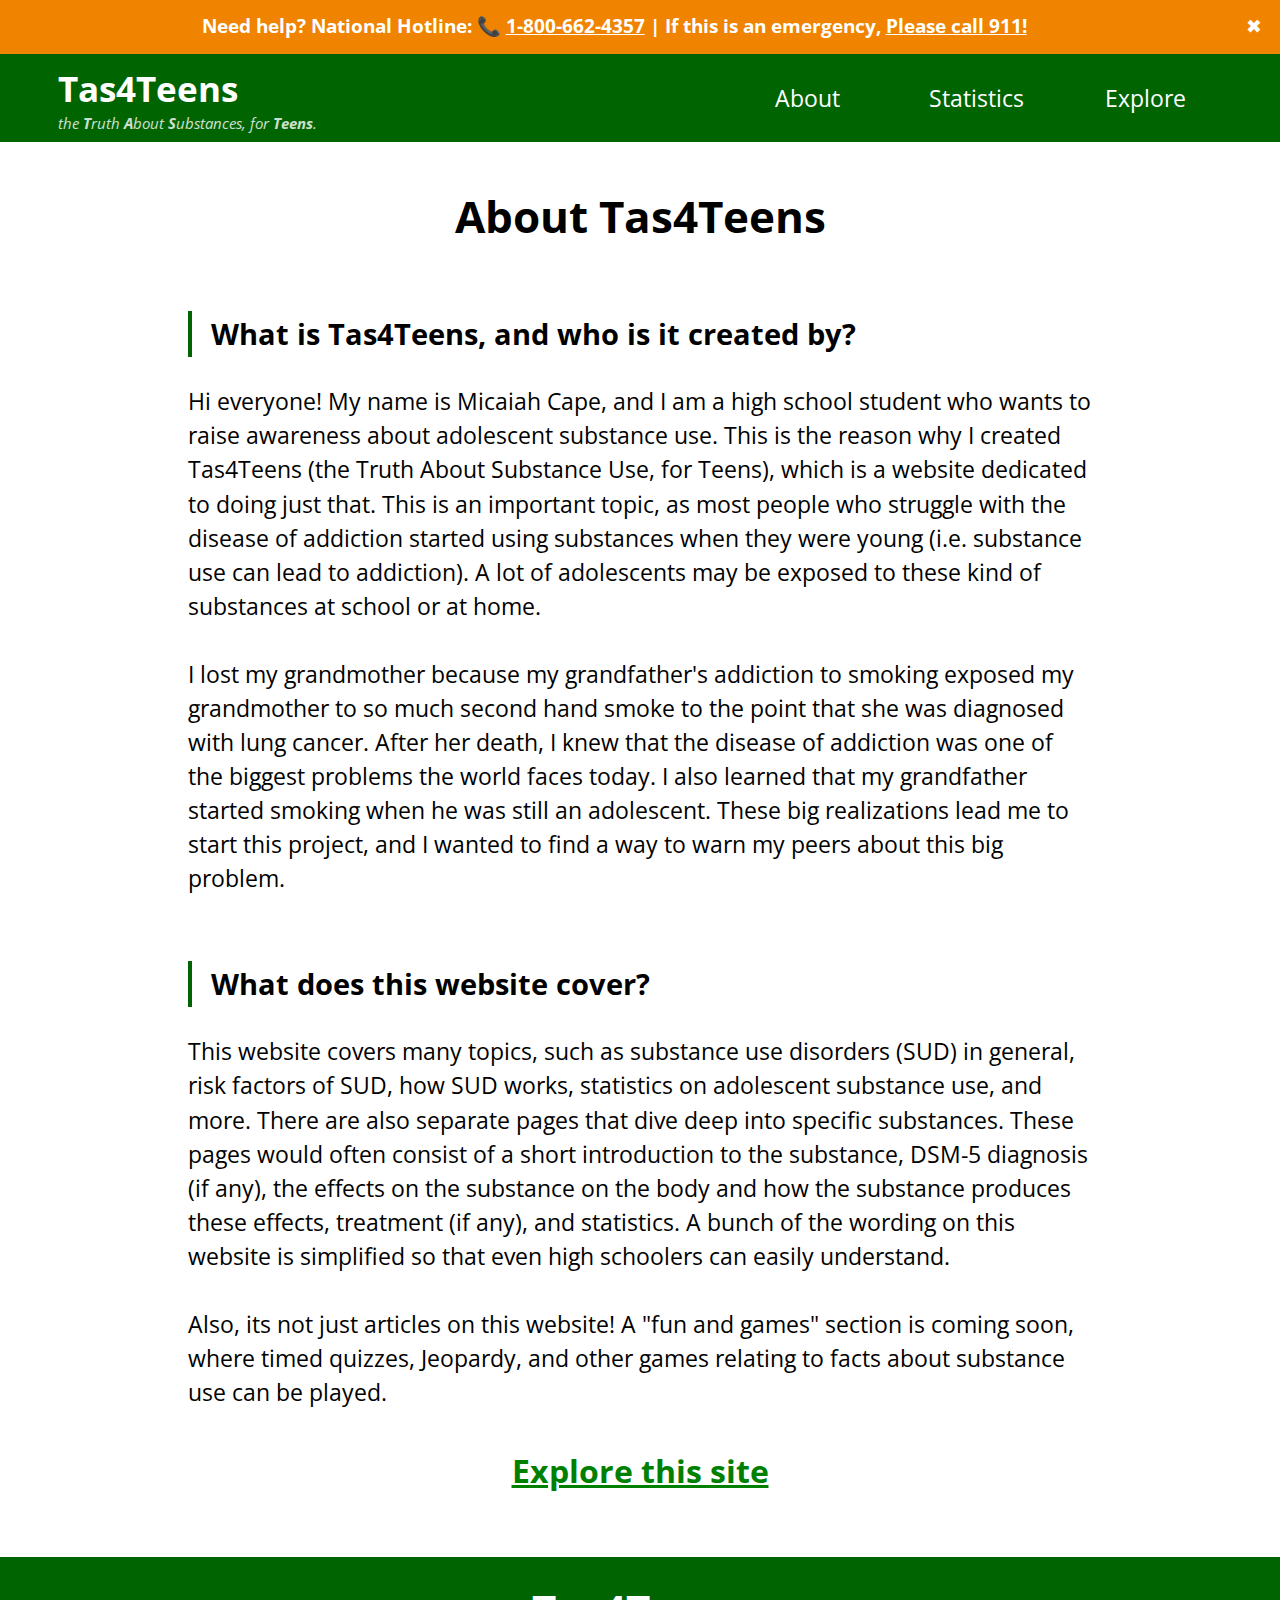
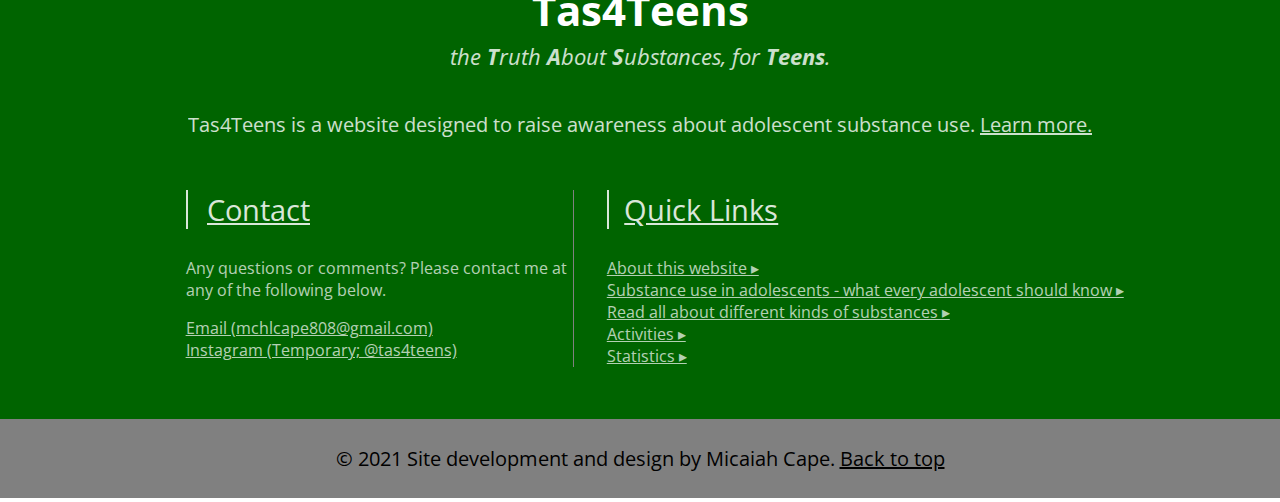
<file: about.html>
<!DOCTYPE html>
<html lang="en">
<head>
    <meta charset="UTF-8">
    <meta http-equiv="X-UA-Compatible" content="IE=edge">
    <meta name="viewport" content="width=device-width, initial-scale=1.0">
    <title>About Tas4Teens</title>
    <link rel="stylesheet" href="css/about.css">
    <link rel="preconnect" href="https://fonts.googleapis.com">
<link rel="preconnect" href="https://fonts.gstatic.com" crossorigin>
<link href="https://fonts.googleapis.com/css2?family=Nunito:wght@200&display=swap" rel="stylesheet">

<!--Newsreader/serif font--> <link rel="preconnect" href="https://fonts.googleapis.com">
<link rel="preconnect" href="https://fonts.gstatic.com" crossorigin>
<link href="https://fonts.googleapis.com/css2?family=Newsreader:wght@300&display=swap" rel="stylesheet">
<link rel="preconnect" href="https://fonts.googleapis.com">
<link rel="preconnect" href="https://fonts.gstatic.com" crossorigin>
<link href="https://fonts.googleapis.com/css2?family=Open+Sans:wght@300&display=swap" rel="stylesheet">
</head>
<body>
    <div id = 'emergencyHeader'>
        <p id = 'emergency'>
            Need help? National Hotline: 📞 <a href="tel://+18006624357" id = 'call'>1-800-662-4357</a> | 
            If this is an emergency, <a href="tel://911">Please call 911!</a>
        </p>
        <p id = 'close'>✖</p>
       
    </div>

    <div id = 'emergencyMobileHeader'>
        <p id = 'emergencyMobile'>
            Need help? National Hotline: <a href="tel://+18006624357" id = 'call'>1-800-662-4357</a><br>If this is an emergency, <a href="tel://911">Please call 911!</a>
        </p>
        <p id = 'closeMobile'>✖</p>
    </div>

    <div id = 'header'>
        <div id = 'headerLinkHolder'>
            <a href="https://tas4teens.github.io/h" id = 'headerLink'>
                <p id = 'headerLinkMain'>Tas4Teens</p>
                <p id = 'headerLinkSub'>the <b>T</b>ruth <b>A</b>bout <b>S</b>ubstances, for <b>Teens</b>.</p>
            </a>
        </div>
        <div id = 'topLinks'>
            <a href="about.html" class = 'topIndividualLinkHolder'>
                <p class = 'topIndividualLink'>About</p>
            </a>
            <a href="statistics.html" class = 'topIndividualLinkHolder'>
                <p class = 'topIndividualLink'>Statistics</p>
            </a>
            <a href="explore.html" class = 'topIndividualLinkHolder'>
                <p class = 'topIndividualLink'>Explore</p>
            </a>
        </div>
    </div>

    <div id = 'mobileHeader'>
        <p id = 'menu'>☰</p>
        <div id = 'headerLinkHolderMobile'>
            <a href="https://tas4teens.github.io/h" id = 'headerLinkMobile'>
                <p id = 'headerLinkMainMobile'>Tas4Teens</p>
                <p id = 'headerLinkSubMobile'>the <b>T</b>ruth <b>A</b>bout <b>S</b>ubstances, for <b>Teens</b>.</p>
            </a>
        </div>
    </div>

    <div id = 'mobileNavigation'>
        <a href="about.html" class = 'topIndividualLinkHolder'>
            <p class = 'topIndividualLink'>About</p>
        </a>
        <a href="statistics.html" class = 'topIndividualLinkHolder'>
            <p class = 'topIndividualLink'>Statistics</p>
        </a>
        <a href="explore.html" class = 'topIndividualLinkHolder'>
            <p class = 'topIndividualLink'>Explore</p>
        </a>
    </div>

   <!--!!!!!!!!!!!!!!!!!!!!!!!!!!!!!!!!!!!!!!!!!!!!!!!!!!!-->
   <!--!!!!!!!!!!!!!!!!!!!!!!!!!!!!!!!!!!!!!!!!!!!!!!!!!!!-->

   <p id = 'title'>About Tas4Teens </p>
    <p class = 'subtitle'>What is Tas4Teens, and who is it created by?</p>
    <p class = 'bodyText'>Hi everyone! My name is Micaiah Cape, and I am a high school student who wants to raise awareness about adolescent substance use. This is the reason why I created Tas4Teens (the Truth About Substance Use, for Teens), which is a website dedicated to doing just that. This is an important topic, as most people who struggle with the disease of addiction started using substances when they were young (i.e. substance use can lead to addiction). A lot of adolescents may be exposed to these kind of substances at school or at home.<br><br> I lost my grandmother because my grandfather's addiction to smoking exposed my grandmother to so much second hand smoke to the point that she was diagnosed with lung cancer. After her death, I knew that the disease of addiction was one of the biggest problems the world faces today. I also learned that my grandfather started smoking when he was still an adolescent. These big realizations lead me to start this project, and I wanted to find a way to warn my peers about this big problem.   </p>
    <p class = 'subtitle'>What does this website cover?</p>
    <p class = 'bodyText'>This website covers many topics, such as substance use disorders (SUD) in general, risk factors of SUD, how SUD works, statistics on adolescent substance use, and more. There are also separate pages that dive deep into specific substances. These pages would often consist of a short introduction to the substance, DSM-5 diagnosis (if any), the effects on the substance on the body and how the substance produces these effects, treatment (if any), and statistics. A bunch of the wording on this website is simplified so that even high schoolers can easily understand. <br><br>Also, its not just articles on this website! A "fun and games" section is coming soon, where timed quizzes, Jeopardy, and other games relating to facts about substance use can be played.</p>

    <a href="explore.html" id = 'bottomLink'>Explore this site</a>

   <!--!!!!!!!!!!!!!!!!!!!!!!!!!!!!!!!!!!!!!!!!!!!!!!!!!!!-->
   <!--!!!!!!!!!!!!!!!!!!!!!!!!!!!!!!!!!!!!!!!!!!!!!!!!!!!-->
    <div id = 'footer'>
        <div id = 'bottomHeaderLinkHolder'>
            <a href="https://tas4teens.github.io/h" id = 'bottomHeaderLink'>
                <p id = 'bottomHeaderLinkMain'>Tas4Teens</p>
                <p id = 'bottomHeaderLinkSub'>the <b>T</b>ruth <b>A</b>bout <b>S</b>ubstances, for <b>Teens</b>.</p>
            </a>
        </div>
        <p id = 'footerMissionStatement'>Tas4Teens is a website designed to raise awareness about adolescent substance use. <a href="about.html">Learn more.</a></p>
        <div id = 'bottomNavigationLinkHolders'>
            <div id = 'contactDiv'>
                <p id = 'contact'>Contact</p>
                <p id = 'contactInfo'>Any questions or comments? Please contact me at any of the following below.</p>
                <a href="malito:mchlcape808@gmail.com" class = 'bottomQuickLinks'>Email (mchlcape808@gmail.com)</a><br>
                <a href="https://www.instagram.com/tas4teens/" class = 'bottomQuickLinks'>Instagram (Temporary; @tas4teens)</a>
            </div>
            <div id = 'quickLinksDiv'>
                <p id = 'quickLinks'>Quick Links</p>
                <a href="about.html" class = 'bottomQuickLinks'>About this website ▸</a><br>
                <a href="sud.html" class = 'bottomQuickLinks'>Substance use in adolescents - what every adolescent should know ▸</a><br>
                <a href="substances.html" class = 'bottomQuickLinks'>Read all about different kinds of substances ▸</a><br>
                <a href="activities/quiz.html" class = 'bottomQuickLinks'>Activities ▸</a><br>
                <a href="statistics.html" class = 'bottomQuickLinks'>Statistics ▸</a><br>
            </div>
        </div>
    </div>
    <div id = 'copyrightDiv'>&copy 2021 Site development and design by Micaiah Cape. <u id = 'backToTop'>Back to top</u></div>
</body>
<script src = 'js/template.js'></script>
</html>
</file>
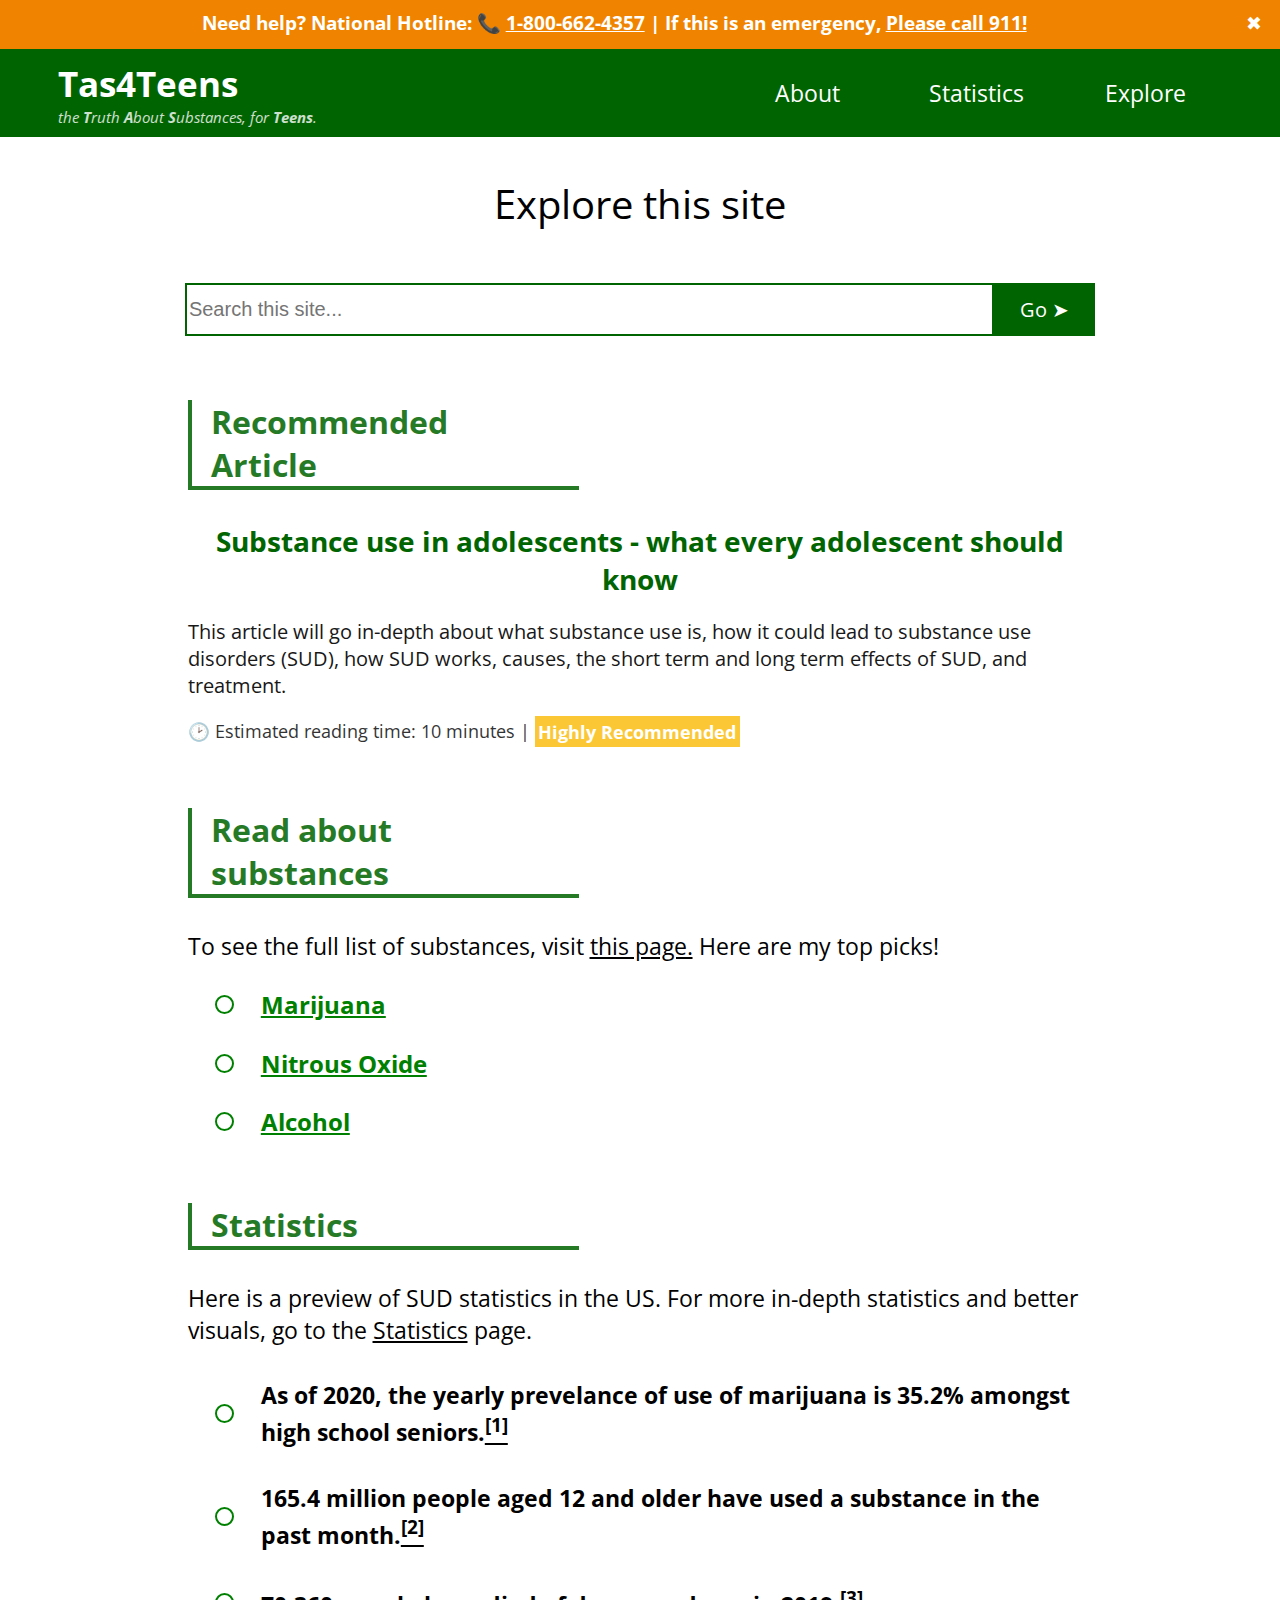
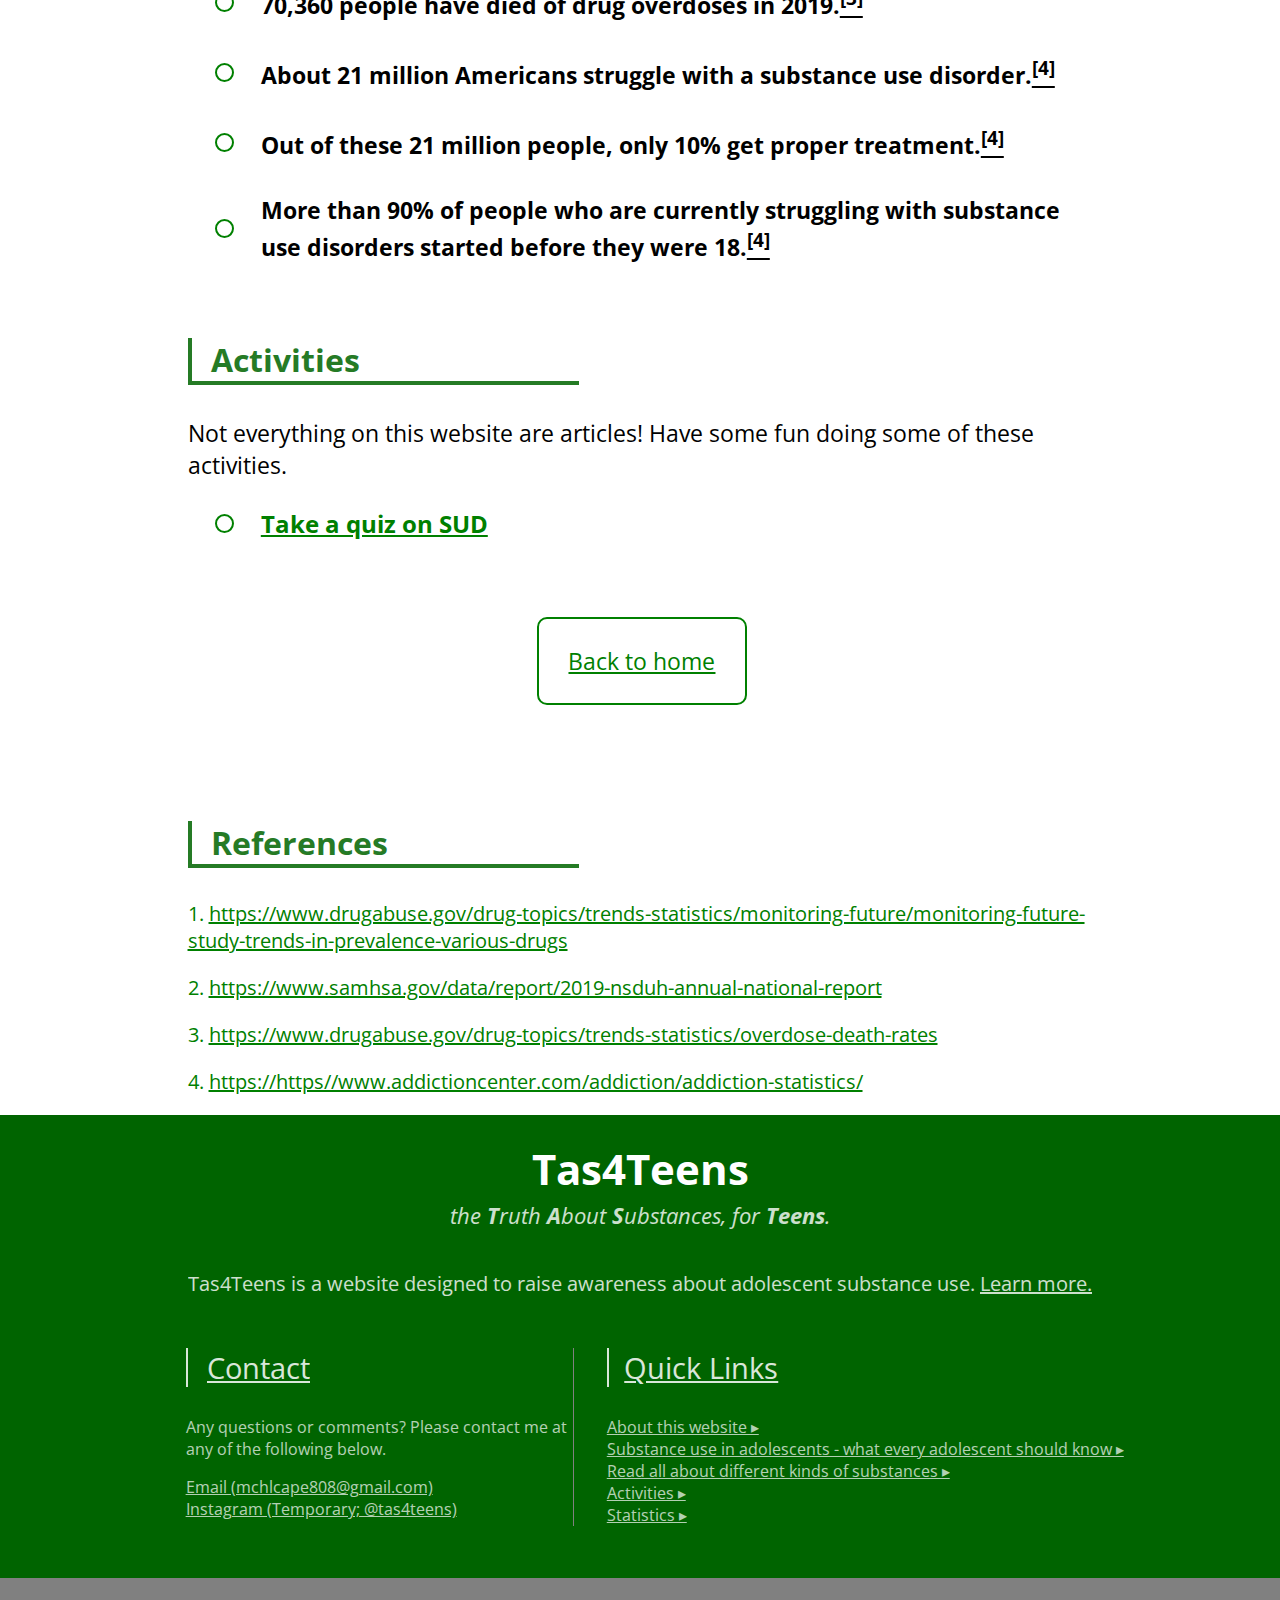
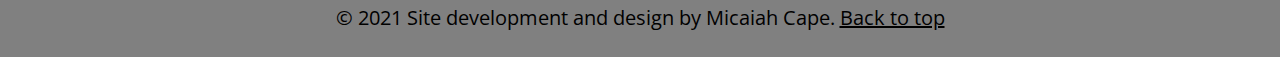
<file: explore.html>
<!DOCTYPE html>
<html lang="en">
<head>
    <meta charset="UTF-8">
    <meta http-equiv="X-UA-Compatible" content="IE=edge">
    <meta name="viewport" content="width=device-width, initial-scale=1.0">
    <title>Explore | Tas4Teens</title>
    <link rel="stylesheet" href="css/template.css">
    <link rel="stylesheet" href="css/explore.css">
    <link rel="preconnect" href="https://fonts.googleapis.com">
<link rel="preconnect" href="https://fonts.gstatic.com" crossorigin>
<link href="https://fonts.googleapis.com/css2?family=Nunito:wght@200&display=swap" rel="stylesheet">

<!--Newsreader/serif font--> <link rel="preconnect" href="https://fonts.googleapis.com">
<link rel="preconnect" href="https://fonts.gstatic.com" crossorigin>
<link href="https://fonts.googleapis.com/css2?family=Newsreader:wght@300&display=swap" rel="stylesheet">
<!--Open sans font-->
<link rel="preconnect" href="https://fonts.googleapis.com">
<link rel="preconnect" href="https://fonts.gstatic.com" crossorigin>
<link href="https://fonts.googleapis.com/css2?family=Open+Sans:wght@300&display=swap" rel="stylesheet">
</head>
<body>
    <div id = 'emergencyHeader'>
        <p id = 'emergency'>
            Need help? National Hotline: 📞 <a href="tel://+18006624357" id = 'call'>1-800-662-4357</a> | 
            If this is an emergency, <a href="tel://911">Please call 911!</a>
        </p>
        <p id = 'close'>✖</p>
       
    </div>

    <div id = 'emergencyMobileHeader'>
        <p id = 'emergencyMobile'>
            Need help? National Hotline: <a href="tel://+18006624357" id = 'call'>1-800-662-4357</a><br>If this is an emergency, <a href="tel://911">Please call 911!</a>
        </p>
        <p id = 'closeMobile'>✖</p>
    </div>

    <div id = 'header'>
        <div id = 'headerLinkHolder'>
            <a href="https://tas4teens.github.io/h" id = 'headerLink'>
                <p id = 'headerLinkMain'>Tas4Teens</p>
                <p id = 'headerLinkSub'>the <b>T</b>ruth <b>A</b>bout <b>S</b>ubstances, for <b>Teens</b>.</p>
            </a>
        </div>
        <div id = 'topLinks'>
            <a href="about.html" class = 'topIndividualLinkHolder'>
                <p class = 'topIndividualLink'>About</p>
            </a>
            <a href="statistics.html" class = 'topIndividualLinkHolder'>
                <p class = 'topIndividualLink'>Statistics</p>
            </a>
            <a href="explore.html" class = 'topIndividualLinkHolder'>
                <p class = 'topIndividualLink'>Explore</p>
            </a>
        </div>
    </div>

    <div id = 'mobileHeader'>
        <p id = 'menu'>☰</p>
        <div id = 'headerLinkHolderMobile'>
            <a href="https://tas4teens.github.io/h" id = 'headerLinkMobile'>
                <p id = 'headerLinkMainMobile'>Tas4Teens</p>
                <p id = 'headerLinkSubMobile'>the <b>T</b>ruth <b>A</b>bout <b>S</b>ubstances, for <b>Teens</b>.</p>
            </a>
        </div>
    </div>

    <div id = 'mobileNavigation'>
        <a href="about.html" class = 'topIndividualLinkHolder'>
            <p class = 'topIndividualLink'>About</p>
        </a>
        <a href="statistics.html" class = 'topIndividualLinkHolder'>
            <p class = 'topIndividualLink'>Statistics</p>
        </a>
        <a href="explore.html" class = 'topIndividualLinkHolder'>
            <p class = 'topIndividualLink'>Explore</p>
        </a>
    </div>

   <!--!!!!!!!!!!!!!!!!!!!!!!!!!!!!!!!!!!!!!!!!!!!!!!!!!!!-->
   <!--!!!!!!!!!!!!!!!!!!!!!!!!!!!!!!!!!!!!!!!!!!!!!!!!!!!-->

   <p id = 'title'>Explore this site</p>
    <div id = 'searchBoxHolder'>
        <input type="text" placeholder = 'Search this site...' id = 'searchBox'>
        <p id = 'searchButton'>Go ➤</p>
    </div>

    <div id = 'searchResultsHolder'>
        <p id = 'searchResults'>Showing <span id = 'innerSearchResult1'></span> results for <span id = 'innerSearchResult2'></span></p>
        <div id = 'resultsFlex'>
            <p id = 'clearSearch'>Clear Search</p>
            <p id = 'explanation'>Why aren't some searches working?</p>
        </div>
        <p id = 'explanationRevealed'>This search function is based off matching keywords for each page on this website. Some pages may lack plural versions of certain keywords (i.e. a page might have "vitamin" stored as a keyword but not "vitamins." or it may lack different forms of certain keywords (i.e. a page might have "digestive" but not "digestion." Therefore, changing the form of the word may yield better search results.</p>
        
        <div id = 'innerSearchResultsHolder'></div>
    </div>
    
    
    <div id = 'content'>
        <p class = 'subTitle' id = 'recommendedArticle'>Recommended Article</p>
        <div id = 'sudHolder'>
            <a href="sud.html" class = 'link' id = 'recommendedLink'>Substance use in adolescents - what every adolescent should know</a>
            <p id = 'sudDescription'>This article will go in-depth about what substance use is, how it could lead to substance use disorders (SUD), how SUD works, causes, the short term and long term effects of SUD, and treatment.</p>
            <p id = 'sudTime'>🕑 Estimated reading time: 10 minutes | </p>
        </div>

        <p class = 'subTitle' id = 'recommendedArticle'>Read about substances</p>
        <p class = 'subSubTitle'>To see the full list of substances, visit <a href="substances.html" class = 'link'>this page.</a> Here are my top picks!</p>
        <div class = 'linkHolder'>
            <div class = 'bullet'></div>
            <a href="https://tas4teens.github.io/h/substances/marijuana.html" class = 'bulletLink'>Marijuana</a>
        </div>
        <div class = 'linkHolder'>
            <div class = 'bullet'></div>
            <a href="https://tas4teens.github.io/h/substances/nitrousoxide.html" class = 'bulletLink'>Nitrous Oxide</a>
        </div>
        <div class = 'linkHolder'>
            <div class = 'bullet'></div>
            <a href="https://tas4teens.github.io/h/substances/alcohol.html" class = 'bulletLink'>Alcohol</a>
        </div>

        <p class = 'subTitle'>Statistics</p>
        <p class = 'subSubTitle'>Here is a preview of SUD statistics in the US. For more in-depth statistics and better visuals, go to the <a href="statistics.html" class = 'link'>Statistics</a> page.</p>

        <div class = 'textHolder'>
            <div class = 'bullet'></div>
            <p class = 'bulletText'>As of 2020, the yearly prevelance of use of marijuana is 35.2% amongst high school seniors.<a href="https://www.drugabuse.gov/drug-topics/trends-statistics/monitoring-future/monitoring-future-study-trends-in-prevalence-various-drugs" class = 'link' target = '_blank'><sup>[1]</sup></a></p>
        </div>
        <div class = 'textHolder'>
            <div class = 'bullet'></div>
            <p class = 'bulletText'>165.4 million people aged 12 and older have used a substance in the past month.<a href="https://www.samhsa.gov/data/report/2019-nsduh-annual-national-report" class = 'link' target = '_blank'><sup>[2]</sup></a></p>
        </div>
        <div class = 'textHolder'>
            <div class = 'bullet'></div>
            <p class = 'bulletText'>70,360 people have died of drug overdoses in 2019.<a href="https://www.drugabuse.gov/drug-topics/trends-statistics/overdose-death-rates" class = 'link' target = '_blank'><sup>[3]</sup></a></p>
        </div>
        <div class = 'textHolder'>
            <div class = 'bullet'></div>
            <p class = 'bulletText'>About 21 million Americans struggle with a substance use disorder.<a href="https://www.addictioncenter.com/addiction/addiction-statistics/" class = 'link' target = '_blank'><sup>[4]</sup></a></p>
        </div>
        <div class = 'textHolder'>
            <div class = 'bullet'></div>
            <p class = 'bulletText'>Out of these 21 million people, only 10% get proper treatment.<a href="https://www.addictioncenter.com/addiction/addiction-statistics/" class = 'link' target = '_blank'><sup>[4]</sup></a></p>
        </div>
        <div class = 'textHolder'>
            <div class = 'bullet'></div>
            <p class = 'bulletText'>More than 90% of people who are currently struggling with substance use disorders started before they were 18.<a href="https://www.addictioncenter.com/addiction/addiction-statistics/" class = 'link' target = '_blank'><sup>[4]</sup></a></p>
        </div>

        <p class = 'subTitle'>Activities</p>
        <p class = 'subSubTitle'>Not everything on this website are articles! Have some fun doing some of these activities. </p>
        <div class = 'linkHolder'>
            <div class = 'bullet'></div>
            <a href="/h/activities/quiz.html" class = 'bulletLink'>Take a quiz on SUD</a>
        </div>


        <a href="/" id = 'backToHome'>Back to home</a>

        <p class = 'subTitle'>References</p>
        <p class = 'referenceText'>1. <a href="https://www.drugabuse.gov/drug-topics/trends-statistics/monitoring-future/monitoring-future-study-trends-in-prevalence-various-drugs" class = 'referenceLink'>https://www.drugabuse.gov/drug-topics/trends-statistics/monitoring-future/monitoring-future-study-trends-in-prevalence-various-drugs</a></p>

        <p class = 'referenceText'>2. <a href="https://www.samhsa.gov/data/report/2019-nsduh-annual-national-report" class = 'referenceLink'>https://www.samhsa.gov/data/report/2019-nsduh-annual-national-report</a></p>

        <p class = 'referenceText'>3. <a href="https://www.drugabuse.gov/drug-topics/trends-statistics/overdose-death-rates" class = 'referenceLink'>https://www.drugabuse.gov/drug-topics/trends-statistics/overdose-death-rates</a></p>

        <p class = 'referenceText'>4. <a href="https://www.addictioncenter.com/addiction/addiction-statistics/" class = 'referenceLink'>https://https//www.addictioncenter.com/addiction/addiction-statistics/</a></p>
    </div>  

   <!--!!!!!!!!!!!!!!!!!!!!!!!!!!!!!!!!!!!!!!!!!!!!!!!!!!!-->
   <!--!!!!!!!!!!!!!!!!!!!!!!!!!!!!!!!!!!!!!!!!!!!!!!!!!!!-->
    <div id = 'footer'>
        <div id = 'bottomHeaderLinkHolder'>
            <a href="https://tas4teens.github.io/h" id = 'bottomHeaderLink'>
                <p id = 'bottomHeaderLinkMain'>Tas4Teens</p>
                <p id = 'bottomHeaderLinkSub'>the <b>T</b>ruth <b>A</b>bout <b>S</b>ubstances, for <b>Teens</b>.</p>
            </a>
        </div>
        <p id = 'footerMissionStatement'>Tas4Teens is a website designed to raise awareness about adolescent substance use. <a href="about.html">Learn more.</a></p>
        <div id = 'bottomNavigationLinkHolders'>
            <div id = 'contactDiv'>
                <p id = 'contact'>Contact</p>
                <p id = 'contactInfo'>Any questions or comments? Please contact me at any of the following below.</p>
                <a href="mailto:mchlcape808@gmail.com" class = 'bottomQuickLinks'>Email (mchlcape808@gmail.com)</a><br>
                <a href="https://www.instagram.com/tas4teens/" class = 'bottomQuickLinks'>Instagram (Temporary; @tas4teens)</a>
            </div>
            <div id = 'quickLinksDiv'>
                <p id = 'quickLinks'>Quick Links</p>
                <a href="about.html" class = 'bottomQuickLinks'>About this website ▸</a><br>
                <a href="sud.html" class = 'bottomQuickLinks'>Substance use in adolescents - what every adolescent should know ▸</a><br>
                <a href="substances.html" class = 'bottomQuickLinks'>Read all about different kinds of substances ▸</a><br>
                <a href="activities/quiz.html" class = 'bottomQuickLinks'>Activities ▸</a><br>
                <a href="statistics.html" class = 'bottomQuickLinks'>Statistics ▸</a><br>
            </div>
        </div>
    </div>
    <div id = 'copyrightDiv'>&copy 2021 Site development and design by Micaiah Cape. <u id = 'backToTop'>Back to top</u></div>
</body>
<script src = 'js/template.js'></script>
<script src = 'js/explore.js'></script>
</html>
</file>
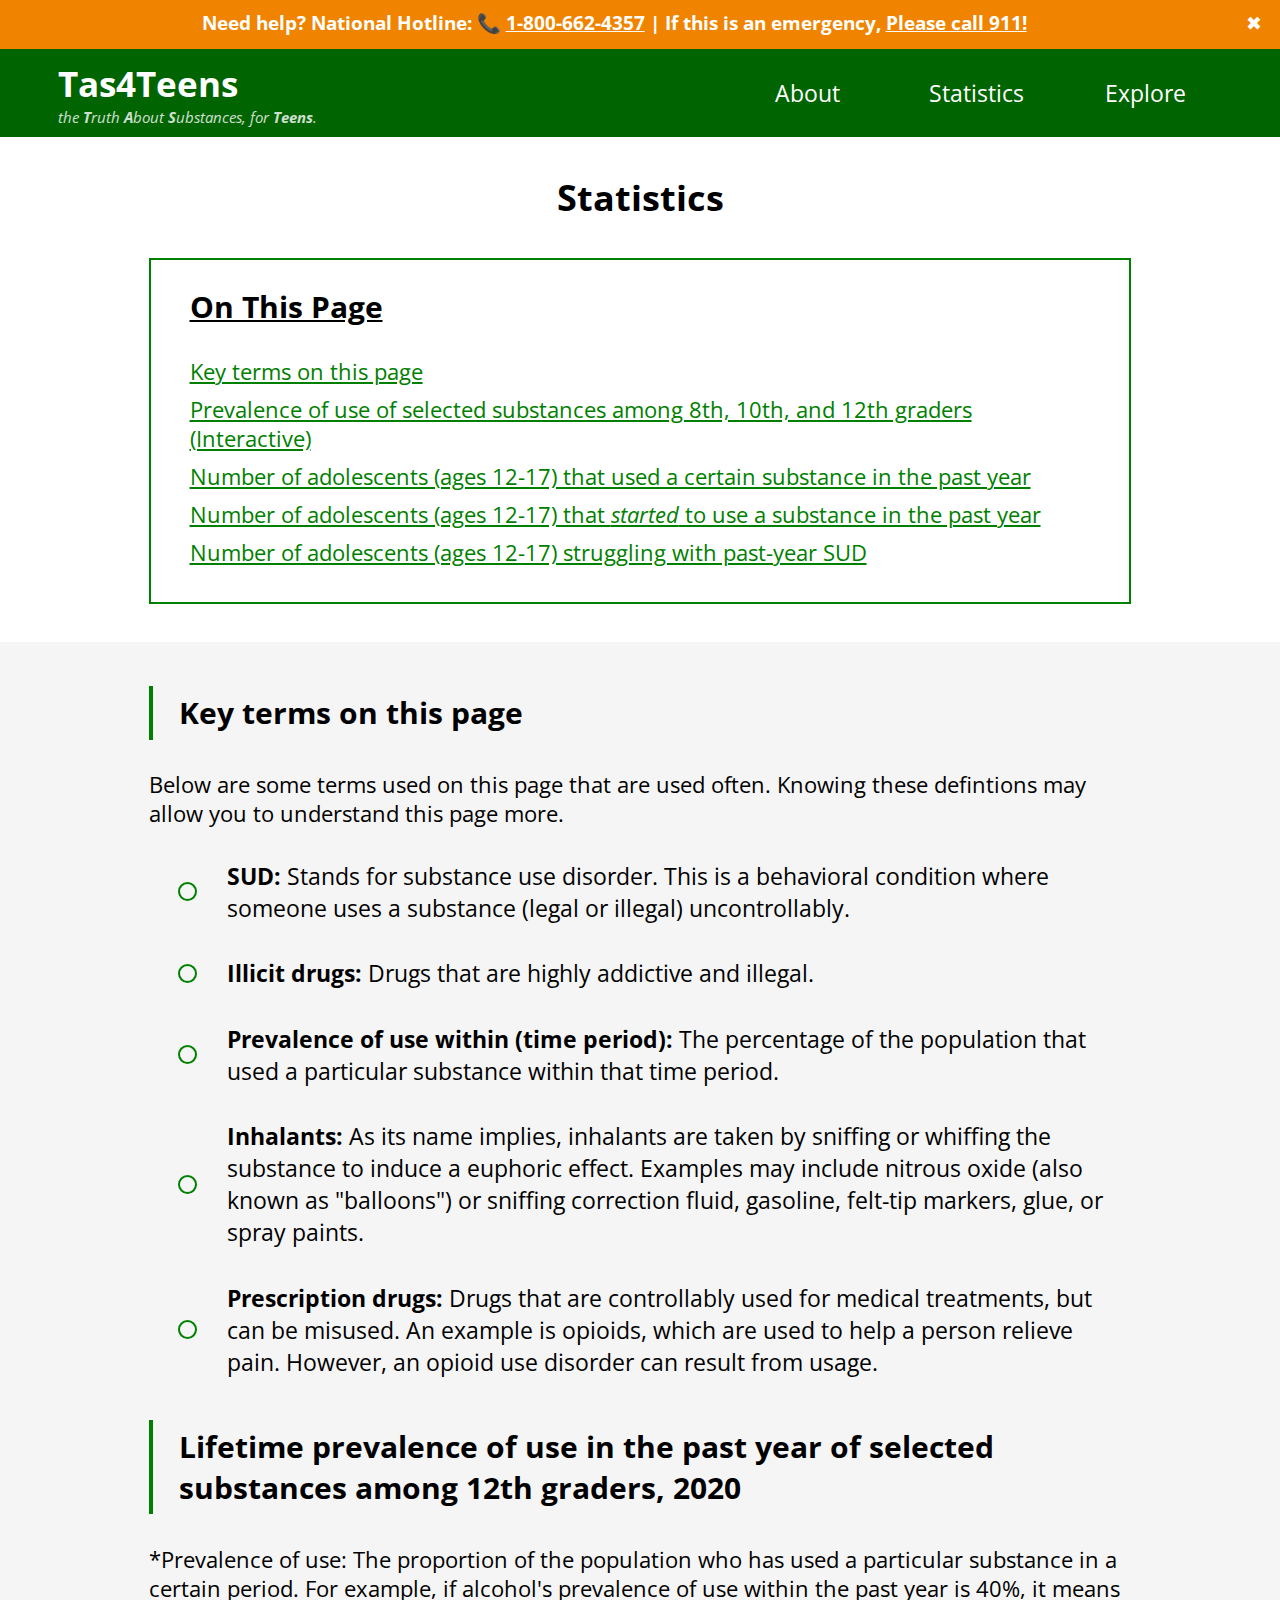
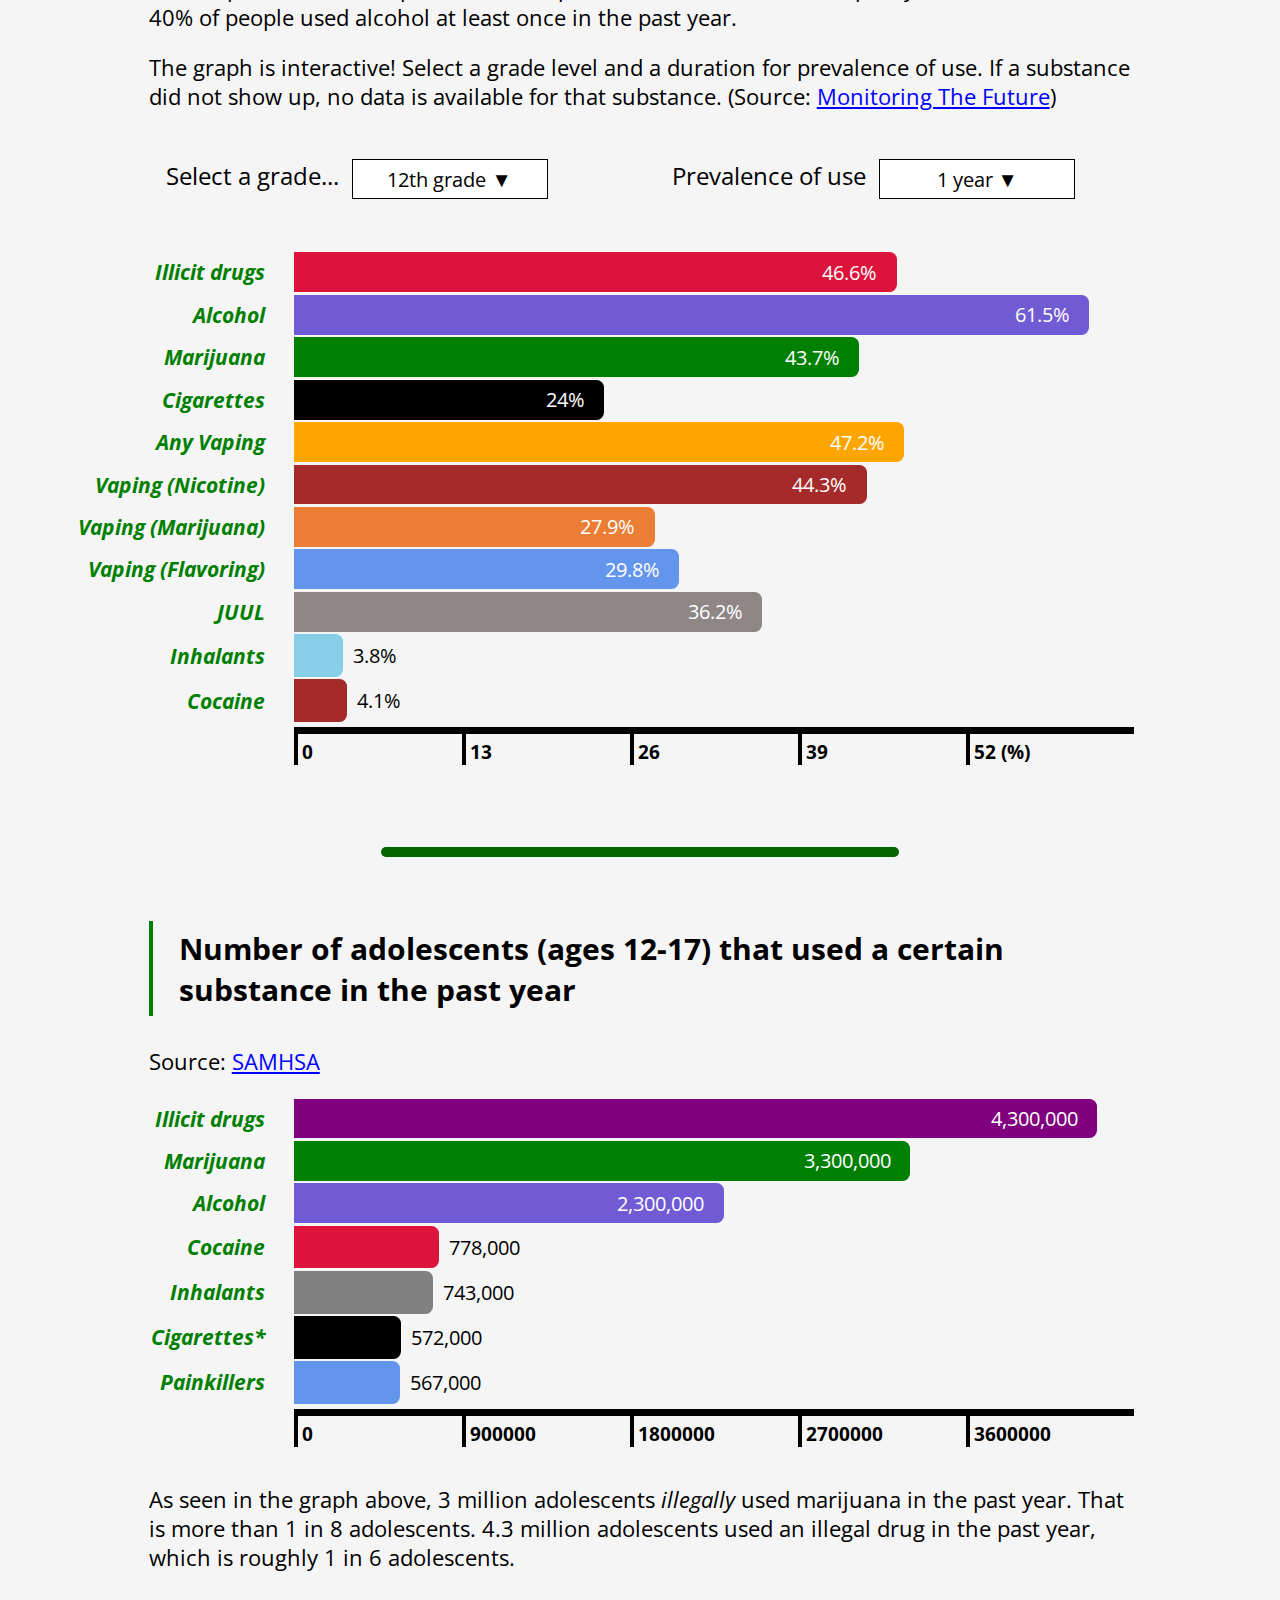
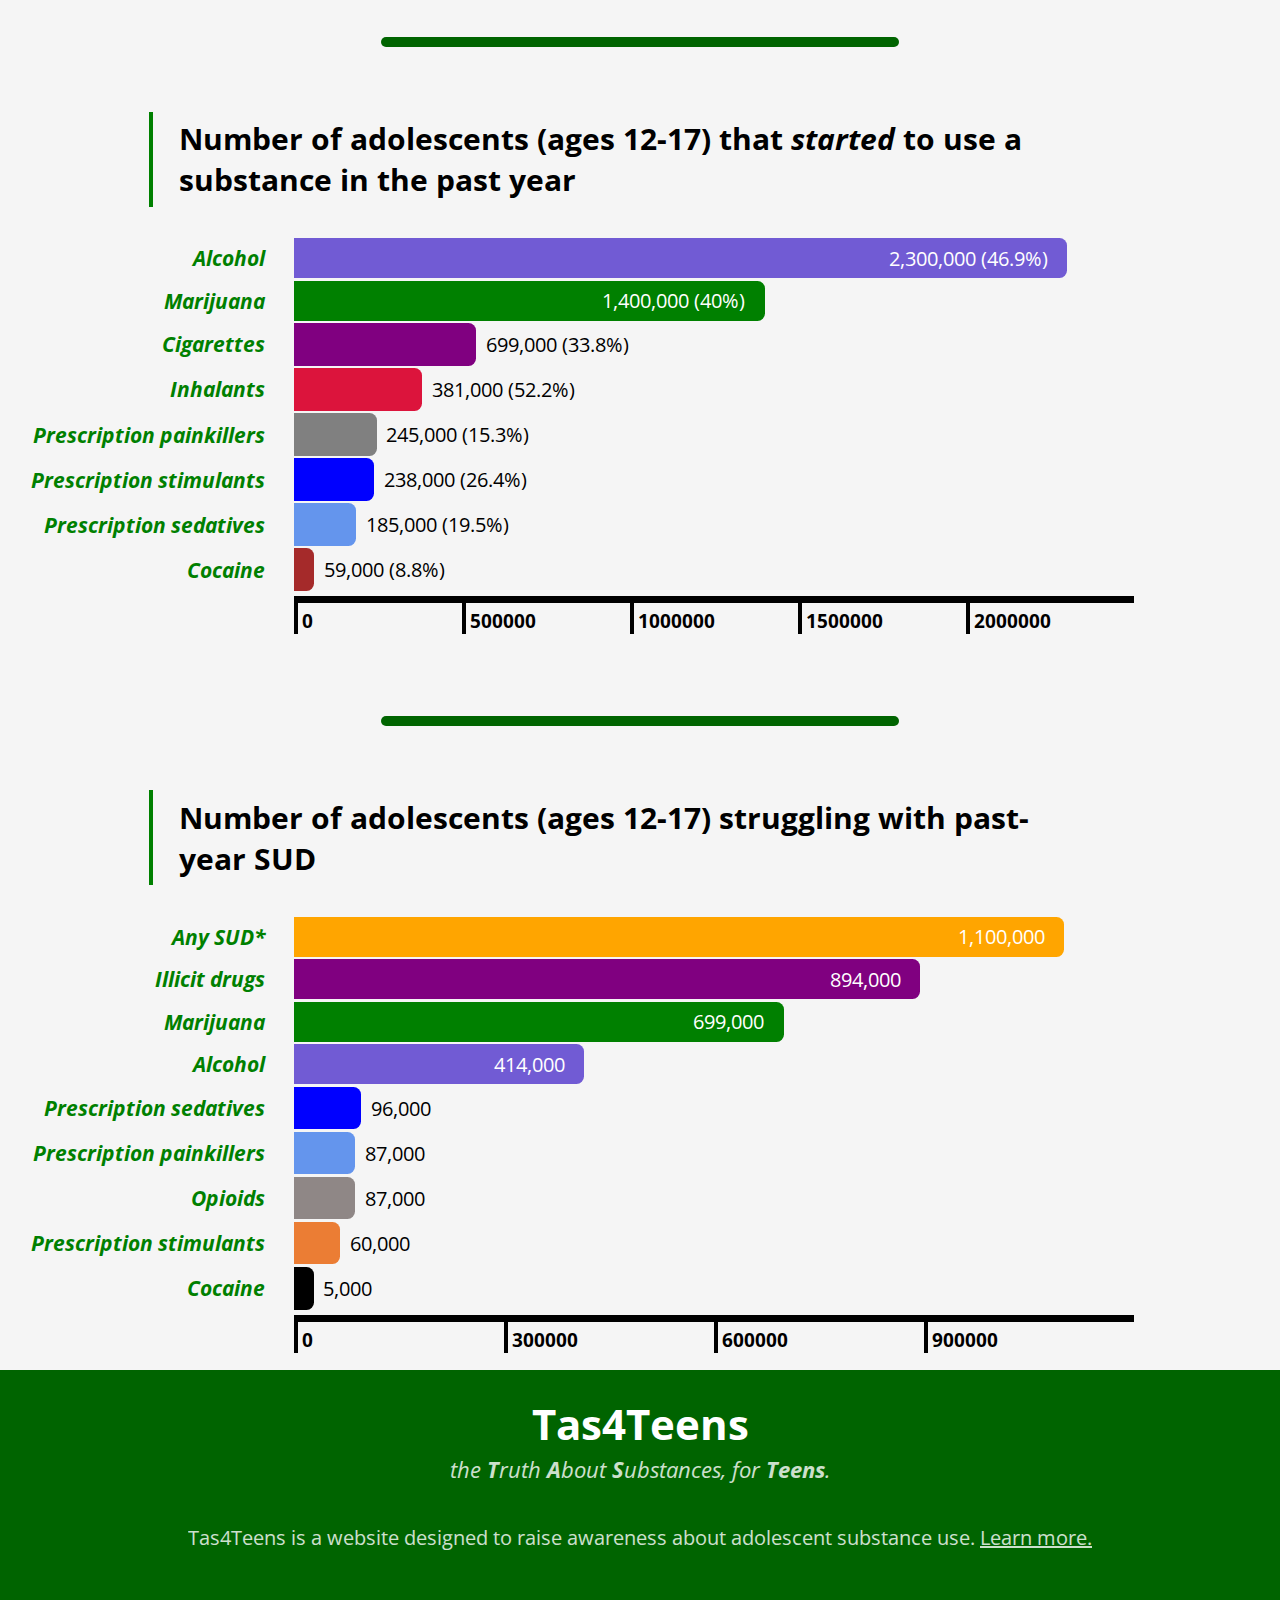
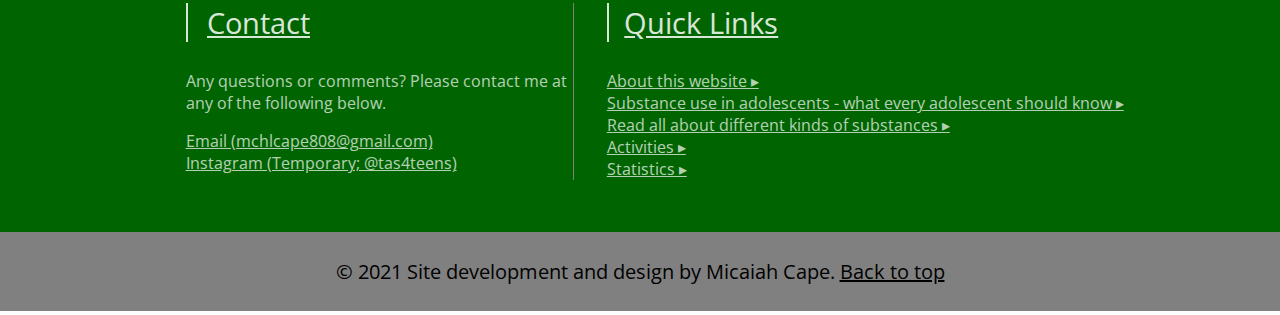
<file: statistics.html>
<!DOCTYPE html>
<html lang="en">
<head>
    <meta charset="UTF-8">
    <meta http-equiv="X-UA-Compatible" content="IE=edge">
    <meta name="viewport" content="width=device-width, initial-scale=1.0">
    <title>Statistics | Tas4Teens</title>
    <link rel="stylesheet" href="css/template.css">
    <link rel="stylesheet" href="css/statistics.css">
    <link rel="preconnect" href="https://fonts.googleapis.com">
<link rel="preconnect" href="https://fonts.gstatic.com" crossorigin>
<link href="https://fonts.googleapis.com/css2?family=Nunito:wght@200&display=swap" rel="stylesheet">

<!--Newsreader/serif font--> <link rel="preconnect" href="https://fonts.googleapis.com">
<link rel="preconnect" href="https://fonts.gstatic.com" crossorigin>
<link href="https://fonts.googleapis.com/css2?family=Newsreader:wght@300&display=swap" rel="stylesheet">
<!--Open sans--><link rel="preconnect" href="https://fonts.googleapis.com">
<link rel="preconnect" href="https://fonts.gstatic.com" crossorigin>
<link href="https://fonts.googleapis.com/css2?family=Open+Sans:wght@300&display=swap" rel="stylesheet">
</head>
<body>
    <div id = 'emergencyHeader'>
        <p id = 'emergency'>
            Need help? National Hotline: 📞 <a href="tel://+18006624357" id = 'call'>1-800-662-4357</a> | 
            If this is an emergency, <a href="tel://911">Please call 911!</a>
        </p>
        <p id = 'close'>✖</p>
       
    </div>

    <div id = 'emergencyMobileHeader'>
        <p id = 'emergencyMobile'>
            Need help? National Hotline: <a href="tel://+18006624357" id = 'call'>1-800-662-4357</a><br>If this is an emergency, <a href="tel://911">Please call 911!</a>
        </p>
        <p id = 'closeMobile'>✖</p>
    </div>

    <div id = 'header'>
        <div id = 'headerLinkHolder'>
            <a href="https://tas4teens.github.io/h" id = 'headerLink'>
                <p id = 'headerLinkMain'>Tas4Teens</p>
                <p id = 'headerLinkSub'>the <b>T</b>ruth <b>A</b>bout <b>S</b>ubstances, for <b>Teens</b>.</p>
            </a>
        </div>
        <div id = 'topLinks'>
            <a href="about.html" class = 'topIndividualLinkHolder'>
                <p class = 'topIndividualLink'>About</p>
            </a>
            <a href="statistics.html" class = 'topIndividualLinkHolder'>
                <p class = 'topIndividualLink'>Statistics</p>
            </a>
            <a href="explore.html" class = 'topIndividualLinkHolder'>
                <p class = 'topIndividualLink'>Explore</p>
            </a>
        </div>
    </div>

    <div id = 'mobileHeader'>
        <p id = 'menu'>☰</p>
        <div id = 'headerLinkHolderMobile'>
            <a href="https://tas4teens.github.io/h" id = 'headerLinkMobile'>
                <p id = 'headerLinkMainMobile'>Tas4Teens</p>
                <p id = 'headerLinkSubMobile'>the <b>T</b>ruth <b>A</b>bout <b>S</b>ubstances, for <b>Teens</b>.</p>
            </a>
        </div>
    </div>

    <div id = 'mobileNavigation'>
        <a href="about.html" class = 'topIndividualLinkHolder'>
            <p class = 'topIndividualLink'>About</p>
        </a>
        <a href="statistics.html" class = 'topIndividualLinkHolder'>
            <p class = 'topIndividualLink'>Statistics</p>
        </a>
        <a href="explore.html" class = 'topIndividualLinkHolder'>
            <p class = 'topIndividualLink'>Explore</p>
        </a>
    </div>

   <!--!!!!!!!!!!!!!!!!!!!!!!!!!!!!!!!!!!!!!!!!!!!!!!!!!!!-->
   <!--!!!!!!!!!!!!!!!!!!!!!!!!!!!!!!!!!!!!!!!!!!!!!!!!!!!-->

   <p id = 'title'>Statistics </p>
   <div id = 'onThisPage'>
    <p id = 'onThisPageText'>On This Page</p>
    <a href="#definitions" class = 'navigationLink'>Key terms on this page</a>
    <a href="#statistics" class = 'navigationLink'>Prevalence of use of selected substances among 8th, 10th, and 12th graders (Interactive)</a>
    <a href="#usage" class = 'navigationLink'>Number of adolescents (ages 12-17) that used a certain substance in the past year</a>
    <a href="#initiation" class = 'navigationLink'>Number of adolescents (ages 12-17) that <i>started</i> to use a substance in the past year</a>
    <a href="#sud" class = 'navigationLink'>Number of adolescents (ages 12-17) struggling with past-year SUD</a>
    </div>
   <div id = 'content'>
    <section id = 'definitions'>
        <p class = 'graphTitle'>Key terms on this page</p>
        <p class = 'graphSubTitle'>Below are some terms used on this page that are used often. Knowing these defintions may allow you to understand this page more.</p>
        <div class = 'textHolder'>
            <div class = 'bullet'></div>
            <p class = 'bulletText'><b>SUD: </b>Stands for substance use disorder. This is a behavioral condition where someone uses a substance (legal or illegal) uncontrollably.</p>
        </div>
        <div class = 'textHolder'>
            <div class = 'bullet'></div>
            <p class = 'bulletText'><b>Illicit drugs: </b>Drugs that are highly addictive and illegal.</p>
        </div>
        <div class = 'textHolder'>
            <div class = 'bullet'></div>
            <p class = 'bulletText'><b>Prevalence of use within (time period): </b>The percentage of the population that used a particular substance within that time period.</p>
        </div>
        <div class = 'textHolder'>
            <div class = 'bullet'></div>
            <p class = 'bulletText'><b>Inhalants: </b>As its name implies, inhalants are taken by sniffing or whiffing the substance to induce a euphoric effect. Examples may include nitrous oxide (also known as "balloons") or sniffing correction fluid, gasoline, felt-tip markers, glue, or spray paints.</p>
        </div>
        <div class = 'textHolder'>
            <div class = 'bullet'></div>
            <p class = 'bulletText'><b>Prescription drugs: </b>Drugs that are controllably used for medical treatments, but can be misused. An example is opioids, which are used to help a person relieve pain. However, an opioid use disorder can result from usage.</p>
        </div>
    </section>

    <section id = 'statistics'>
        
        
        <p class = 'graphTitle'>Lifetime prevalence of use in the past year of selected substances among 12th graders, 2020</p>
        <p class = 'graphSubTitle'>*Prevalence of use: The proportion of the population who has used a particular substance in a certain period. For example, if alcohol's prevalence of use within the past year is 40%, it means 40% of people used alcohol at least once in the past year.</p>
        <p class = 'graphSubTitle'>The graph is interactive! Select a grade level and a duration for prevalence of use. If a substance did not show up, no data is available for that substance. (Source: <a href="https://www.drugabuse.gov/drug-topics/trends-statistics/monitoring-future/monitoring-future-study-trends-in-prevalence-various-drugs" target = '_blank' class = 'citations'>Monitoring The Future</a>)</p>
        <div id = 'graph1Selection'>
            <div id = 'graph1Left'>
                <p id = 'selectGrade'>Select a grade...</p>
                <div id = 'gradeSelection'>
                    <p class = 'grade'>12th grade ▼</p>
                </div>
            </div>

            <div id = 'graph1Right'>
                <p id = 'selectPrevalence'>Prevalence of use</p>
                <div id = 'prevalenceSelection'>
                    <p class = 'prevalenceOfUse'>1 year ▼</p>
                </div>
            </div>
        </div>
        
        <div class = 'graph'></div>
    </section>

    <div class = 'line'></div>

    <section id = 'usage'>
        <p class = 'graphTitle'>Number of adolescents (ages 12-17) that used a certain substance in the past year</p>
        <p class = 'graphSubTitle'>Source: <a href="https://www.samhsa.gov/data/report/2019-nsduh-annual-national-report" class = 'citations'>SAMHSA</a></p>
        <div class = 'graph'></div>
        <p class = 'graphSubTitle'>As seen in the graph above, 3 million adolescents <i>illegally</i> used marijuana in the past year. That is more than 1 in 8 adolescents. 4.3 million adolescents used an illegal drug in the past year, which is roughly 1 in 6 adolescents.</p>
    </section>
    <div class = 'line'></div>
    <section id = 'initiation'>
        <p class = 'graphTitle'>Number of adolescents (ages 12-17) that <i>started</i> to use a substance in the past year</p>
        <div class = 'graph'></div>
    </section>
    <div class = 'line'></div>
    <section id = 'sud'>
        <p class = 'graphTitle'>Number of adolescents (ages 12-17) struggling with past-year SUD</p>
        <div class = 'graph'></div>
    </section>

   </div>
    

   <!--!!!!!!!!!!!!!!!!!!!!!!!!!!!!!!!!!!!!!!!!!!!!!!!!!!!-->
   <!--!!!!!!!!!!!!!!!!!!!!!!!!!!!!!!!!!!!!!!!!!!!!!!!!!!!-->
    <div id = 'footer'>
        <div id = 'bottomHeaderLinkHolder'>
            <a href="https://tas4teens.github.io/h" id = 'bottomHeaderLink'>
                <p id = 'bottomHeaderLinkMain'>Tas4Teens</p>
                <p id = 'bottomHeaderLinkSub'>the <b>T</b>ruth <b>A</b>bout <b>S</b>ubstances, for <b>Teens</b>.</p>
            </a>
        </div>
        <p id = 'footerMissionStatement'>Tas4Teens is a website designed to raise awareness about adolescent substance use. <a href="about.html">Learn more.</a></p>
        <div id = 'bottomNavigationLinkHolders'>
            <div id = 'contactDiv'>
                <p id = 'contact'>Contact</p>
                <p id = 'contactInfo'>Any questions or comments? Please contact me at any of the following below.</p>
                <a href="malito:mchlcape808@gmail.com" class = 'bottomQuickLinks'>Email (mchlcape808@gmail.com)</a><br>
                <a href="https://www.instagram.com/tas4teens/" class = 'bottomQuickLinks'>Instagram (Temporary; @tas4teens)</a>
            </div>
            <div id = 'quickLinksDiv'>
                <p id = 'quickLinks'>Quick Links</p>
                <a href="about.html" class = 'bottomQuickLinks'>About this website ▸</a><br>
                <a href="sud.html" class = 'bottomQuickLinks'>Substance use in adolescents - what every adolescent should know ▸</a><br>
                <a href="substances.html" class = 'bottomQuickLinks'>Read all about different kinds of substances ▸</a><br>
                <a href="activities/quiz.html" class = 'bottomQuickLinks'>Activities ▸</a><br>
                <a href="statistics.html" class = 'bottomQuickLinks'>Statistics ▸</a><br>
            </div>
        </div>
    </div>
    <div id = 'copyrightDiv'>&copy 2021 Site development and design by Micaiah Cape. <u id = 'backToTop'>Back to top</u></div>
</body>
<script src = 'js/template.js'></script>
<script src = 'js/statistics.js'></script>
</html>
</file>
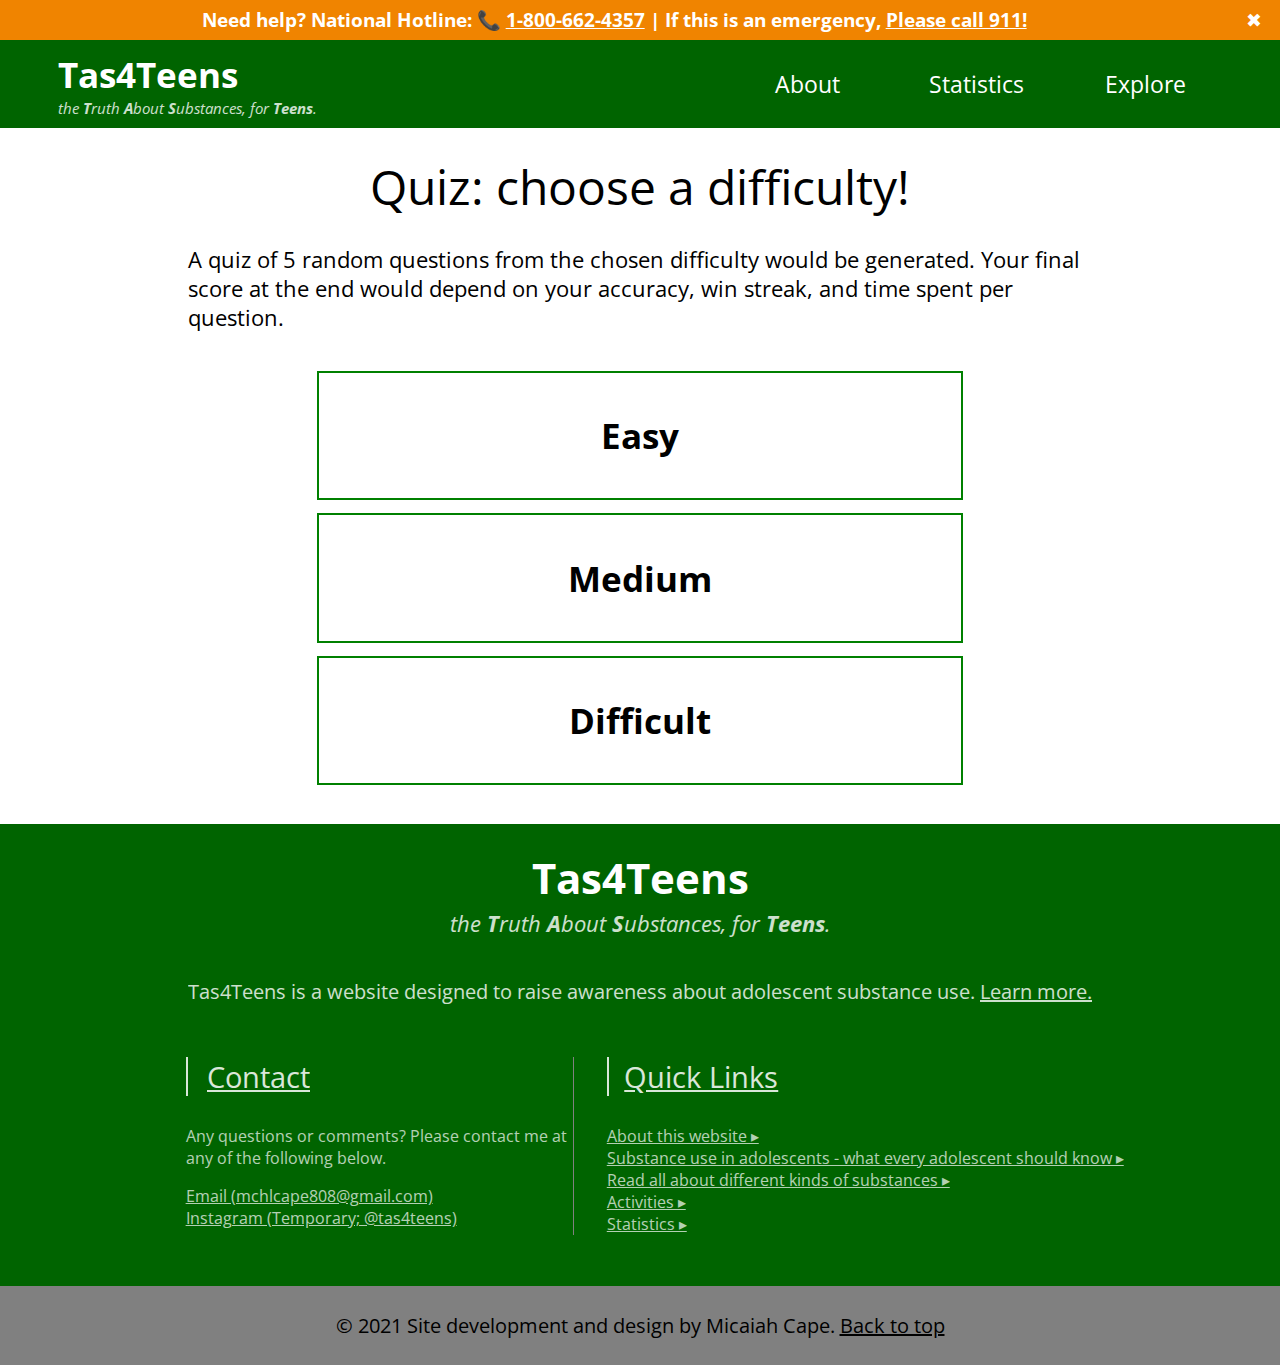
<file: activities/quiz.html>
<!DOCTYPE html>
<html lang="en">
<head>
    <meta charset="UTF-8">
    <meta http-equiv="X-UA-Compatible" content="IE=edge">
    <meta name="viewport" content="width=device-width, initial-scale=1.0">
    <title>Homepage | Tas4Teens</title>
    <link rel="stylesheet" href="css/template.css">
    <link rel="stylesheet" href="css/quiz.css">
    <link rel="preconnect" href="https://fonts.googleapis.com">
<link rel="preconnect" href="https://fonts.gstatic.com" crossorigin>
<link href="https://fonts.googleapis.com/css2?family=Nunito:wght@200&display=swap" rel="stylesheet">

<!--Newsreader/serif font--> <link rel="preconnect" href="https://fonts.googleapis.com">
<link rel="preconnect" href="https://fonts.gstatic.com" crossorigin>
<link href="https://fonts.googleapis.com/css2?family=Newsreader:wght@300&display=swap" rel="stylesheet">
<!--Open sans font-->
<link rel="preconnect" href="https://fonts.googleapis.com">
<link rel="preconnect" href="https://fonts.gstatic.com" crossorigin>
<link href="https://fonts.googleapis.com/css2?family=Open+Sans:wght@300&display=swap" rel="stylesheet">
</head>
<body>
    <div id = 'emergencyHeader'>
        <p id = 'emergency'>
            Need help? National Hotline: 📞 <a href="tel://+18006624357" id = 'call'>1-800-662-4357</a> | 
            If this is an emergency, <a href="tel://911">Please call 911!</a>
        </p>
        <p id = 'close'>✖</p>
       
    </div>

    <div id = 'emergencyMobileHeader'>
        <p id = 'emergencyMobile'>
            Need help? National Hotline: <a href="tel://+18006624357" id = 'call'>1-800-662-4357</a>
        </p>
        <p id = 'closeMobile'>✖</p>
    </div>

    <div id = 'header'>
        <div id = 'headerLinkHolder'>
            <a href="https://tas4teens.github.io/h" id = 'headerLink'>
                <p id = 'headerLinkMain'>Tas4Teens</p>
                <p id = 'headerLinkSub'>the <b>T</b>ruth <b>A</b>bout <b>S</b>ubstances, for <b>Teens</b>.</p>
            </a>
        </div>
        <div id = 'topLinks'>
            <a href="https://tas4teens.github.io/h/about.html" class = 'topIndividualLinkHolder'>
                <p class = 'topIndividualLink'>About</p>
            </a>
            <a href="https://tas4teens.github.io/h/statistics.html" class = 'topIndividualLinkHolder'>
                <p class = 'topIndividualLink'>Statistics</p>
            </a>
            <a href="https://tas4teens.github.io/h/explore.html" class = 'topIndividualLinkHolder'>
                <p class = 'topIndividualLink'>Explore</p>
            </a>
        </div>
    </div>

    <div id = 'mobileHeader'>
        <p id = 'menu'>☰</p>
        <div id = 'headerLinkHolderMobile'>
            <a href="https://tas4teens.github.io/h/" id = 'headerLinkMobile'>
                <p id = 'headerLinkMainMobile'>Tas4Teens</p>
                <p id = 'headerLinkSubMobile'>the <b>T</b>ruth <b>A</b>bout <b>S</b>ubstances, for <b>Teens</b>.</p>
            </a>
        </div>
    </div>

    <div id = 'mobileNavigation'>
        <a href="https://tas4teens.github.io/h/about.html" class = 'topIndividualLinkHolder'>
            <p class = 'topIndividualLink'>About</p>
        </a>
        <a href="https://tas4teens.github.io/h/statistics.html" class = 'topIndividualLinkHolder'>
            <p class = 'topIndividualLink'>Statistics</p>
        </a>
        <a href="https://tas4teens.github.io/h/explore.html" class = 'topIndividualLinkHolder'>
            <p class = 'topIndividualLink'>Explore</p>
        </a>
    </div>

   <!--!!!!!!!!!!!!!!!!!!!!!!!!!!!!!!!!!!!!!!!!!!!!!!!!!!!-->
   <!--!!!!!!!!!!!!!!!!!!!!!!!!!!!!!!!!!!!!!!!!!!!!!!!!!!!-->
    <!--PREGAME CODE-->
    <div id = 'pregame'>
       <!--The href attribute would change depending on what the design team titles their main page.-->
        <p id = 'title'>Quiz: choose a difficulty!</p>
        <p id = 'subtitle'>A quiz of 5 random questions from the chosen difficulty would be generated. Your final score at the end would depend on your accuracy, win streak, and time spent per question.</p>

        <div class = 'quizChoice'>Easy</div>
        <div class = 'quizChoice'>Medium</div>
        <div class = 'quizChoice'>Difficult</div>


        <div id = 'timeHolder'>
            <p id = 'timeLimit'>Time limit per question:</p>
            <div class = 'choiceHolder'>
                <div class = 'choiceSelection'></div>
                <p class = 'choiceContent'>5 seconds</p>
            </div>

            <div class = 'choiceHolder'>
                <div class = 'choiceSelection'></div>
                <p class = 'choiceContent'>10 seconds</p>
            </div>

            <div class = 'choiceHolder'>
                <div class = 'choiceSelection'></div>
                <p class = 'choiceContent'>15 seconds</p>
            </div>
    
            <div class = 'choiceHolder'>
                <div class = 'choiceSelection'></div>
                <p class = 'choiceContent'>25 seconds</p>
            </div>
    
            <div class = 'choiceHolder'>
                <div class = 'choiceSelection'></div>
                <p class = 'choiceContent'>45 seconds</p>
            </div>

            <div class = 'choiceHolder'>
                <div class = 'choiceSelection'></div>
                <p class = 'choiceContent'>60 seconds</p>
            </div>
    
            <div class = 'choiceHolder'>
                <div class = 'choiceSelection'></div>
                <p class = 'choiceContent'>No time limit</p>
            </div>

            
        </div>
        <div id = 'getStarted'>Get Started</div>
    </div>

    <div id = 'ingame'><!--INGAME CODE-->
        <div id = 'navigation'>
            <p id = 'navigationMainText'>Quiz in progress: Test</p>
            <div id = 'subNavigation'>
                <!--<p class = 'indivSubNavigation'>Disable visual timer</p>-->
                <p class = 'indivSubNavigation'>Exit Quiz</p>
            </div>
        </div>
        <div id = 'visualTimer'></div>
        <div id = 'entireQuiz'>
            <div id = 'leftArrow'>
                <div id = 'childLeft'></div>
            </div>
            <div id = 'quizContent'>
            </div>
            <div id = 'rightArrow'>
                <div id = 'childRight'>></div>
            </div>
        </div>
    </div>

    <div id = 'postgame'><!--POSTGAME CODE-->
        <p id = 'bigResult'>Congratulations, you got <span id = 'numCorrect'></span> of 5 questions correct!</p>
        <p id = 'scoreDisplay'>Your score is: 69420</p>
        <div id = 'endLinksHolder'>
            <!--<p class = 'indivEndLink'>Go over questions</p>-->
            <p class = 'indivEndLink'>Exit quiz</p>
        </div>
        <div id = 'scoreBreakdown'>A quick score breakdown:</div>
        <div class = 'scoreBreakdownDetail'></div>
        <div class = 'scoreBreakdownDetail'></div>
    </div>

   <!--!!!!!!!!!!!!!!!!!!!!!!!!!!!!!!!!!!!!!!!!!!!!!!!!!!!-->
   <!--!!!!!!!!!!!!!!!!!!!!!!!!!!!!!!!!!!!!!!!!!!!!!!!!!!!-->
    <div id = 'footer'>
        <div id = 'bottomHeaderLinkHolder'>
            <a href="/" id = 'bottomHeaderLink'>
                <p id = 'bottomHeaderLinkMain'>Tas4Teens</p>
                <p id = 'bottomHeaderLinkSub'>the <b>T</b>ruth <b>A</b>bout <b>S</b>ubstances, for <b>Teens</b>.</p>
            </a>
        </div>
        <p id = 'footerMissionStatement'>Tas4Teens is a website designed to raise awareness about adolescent substance use. <a href="https://tas4teens.github.io/h/about.html">Learn more.</a></p>
        <div id = 'bottomNavigationLinkHolders'>
            <div id = 'contactDiv'>
                <p id = 'contact'>Contact</p>
                <p id = 'contactInfo'>Any questions or comments? Please contact me at any of the following below.</p>
                <a href="mailto:mchlcape808@gmail.com" class = 'bottomQuickLinks'>Email (mchlcape808@gmail.com)</a><br>
                <a href="https://www.instagram.com/tas4teens/" class = 'bottomQuickLinks'>Instagram (Temporary; @tas4teens)</a>
            </div>
            <div id = 'quickLinksDiv'>
                <p id = 'quickLinks'>Quick Links</p>
                <a href="https://tas4teens.github.io/h/about.html" class = 'bottomQuickLinks'>About this website ▸</a><br>
                <a href="https://tas4teens.github.io/h/sud.html" class = 'bottomQuickLinks'>Substance use in adolescents - what every adolescent should know ▸</a><br>
                <a href="https://tas4teens.github.io/h/substances.html" class = 'bottomQuickLinks'>Read all about different kinds of substances ▸</a><br>
                <a href="https://tas4teens.github.io/h/activities/quiz.html" class = 'bottomQuickLinks'>Activities ▸</a><br>
                <a href="https://tas4teens.github.io/h/statistics.html" class = 'bottomQuickLinks'>Statistics ▸</a><br>
            </div>
        </div>
    </div>
    <div id = 'copyrightDiv'>&copy 2021 Site development and design by Micaiah Cape. <u id = 'backToTop'>Back to top</u></div>
</body>
<script src = 'js/template.js'></script>
<script src = 'js/listofquestions.js'></script>
<script src = 'js/quiz.js'></script>
</html>
</file>
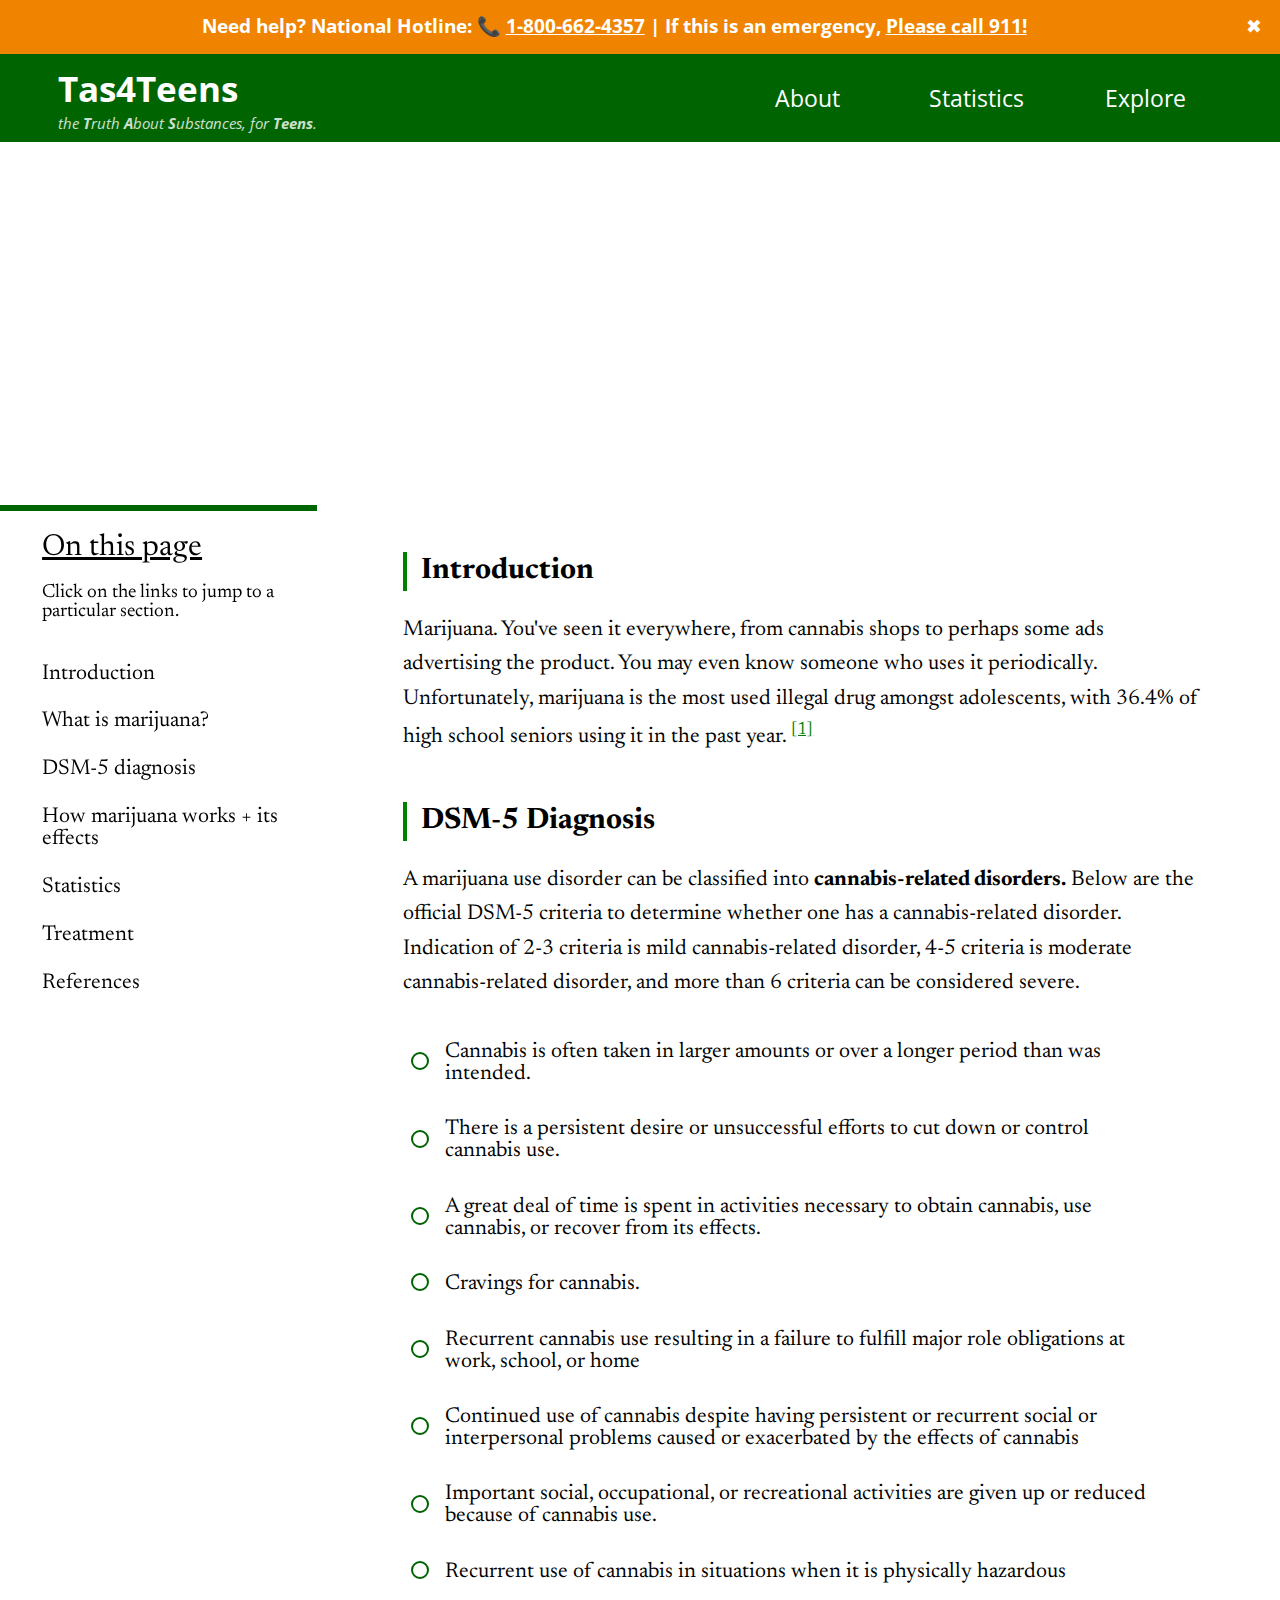
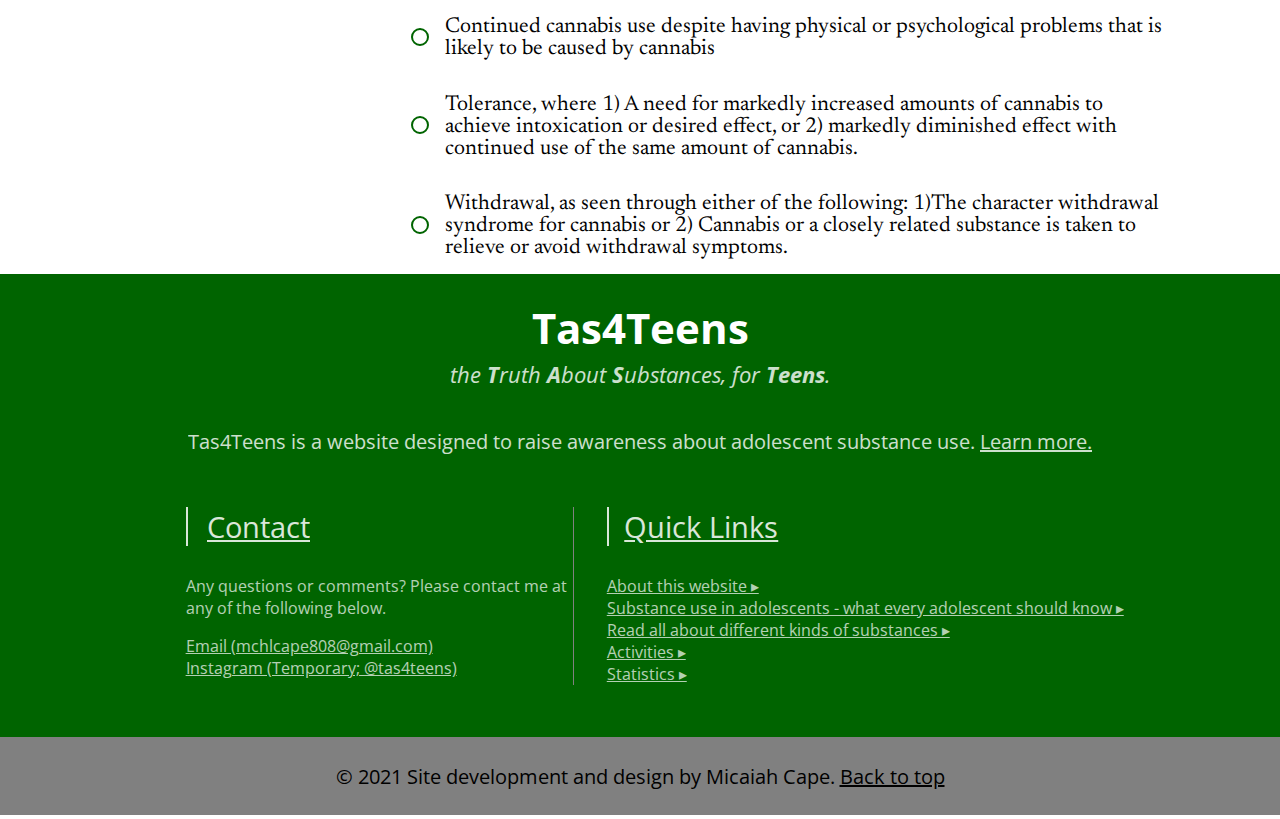
<file: substances/marijuana.html>
<!DOCTYPE html>
<html lang="en">
<head>
    <meta charset="UTF-8">
    <meta http-equiv="X-UA-Compatible" content="IE=edge">
    <meta name="viewport" content="width=device-width, initial-scale=1.0">
    <title>About alcohol | Tas4Teens</title>
    <link rel="stylesheet" href="substancetemplate.css">
    <link rel="stylesheet" href="css/alcohol.css"><!--baseline CSS-->
    <link rel="preconnect" href="https://fonts.googleapis.com">
<link rel="preconnect" href="https://fonts.gstatic.com" crossorigin>
<link href="https://fonts.googleapis.com/css2?family=Nunito:wght@200&display=swap" rel="stylesheet">

<!--Newsreader/serif font--> <link rel="preconnect" href="https://fonts.googleapis.com">
<link rel="preconnect" href="https://fonts.gstatic.com" crossorigin>
<link href="https://fonts.googleapis.com/css2?family=Newsreader:wght@300&display=swap" rel="stylesheet">
<link rel="preconnect" href="https://fonts.googleapis.com">
<link rel="preconnect" href="https://fonts.gstatic.com" crossorigin>
<link href="https://fonts.googleapis.com/css2?family=Open+Sans:wght@300&display=swap" rel="stylesheet">
<link rel="preconnect" href="https://fonts.googleapis.com">
<link rel="preconnect" href="https://fonts.gstatic.com" crossorigin>
<link href="https://fonts.googleapis.com/css2?family=Source+Sans+Pro:wght@200&display=swap" rel="stylesheet">
</head>
<body>
    <div id = 'emergencyHeader'>
        <p id = 'emergency'>
            Need help? National Hotline: 📞 <a href="tel://+18006624357" id = 'call'>1-800-662-4357</a> | 
            If this is an emergency, <a href="tel://911">Please call 911!</a>
        </p>
        <p id = 'close'>✖</p>
       
    </div>

    <div id = 'emergencyMobileHeader'>
        <p id = 'emergencyMobile'>
            Need help? National Hotline: <a href="tel://+18006624357" id = 'call'>1-800-662-4357</a><br>
            If this is an emergency, <a href="tel://911">Please call 911!</a>
        </p>
        <p id = 'closeMobile'>✖</p>
    </div>

    <div id = 'header'>
        <div id = 'headerLinkHolder'>
            <a href="https://tas4teens.github.io/h" id = 'headerLink'>
                <p id = 'headerLinkMain'>Tas4Teens</p>
                <p id = 'headerLinkSub'>the <b>T</b>ruth <b>A</b>bout <b>S</b>ubstances, for <b>Teens</b>.</p>
            </a>
        </div>
        <div id = 'topLinks'>
            <a href="https://tas4teens.github.io/h/about.html" class = 'topIndividualLinkHolder'>
                <p class = 'topIndividualLink'>About</p>
            </a>
            <a href="https://tas4teens.github.io/h/statistics.html" class = 'topIndividualLinkHolder'>
                <p class = 'topIndividualLink'>Statistics</p>
            </a>
            <a href="https://tas4teens.github.io/h/explore.html" class = 'topIndividualLinkHolder'>
                <p class = 'topIndividualLink'>Explore</p>
            </a>
        </div>
    </div>

    <div id = 'mobileHeader'>
        <p id = 'menu'>☰</p>
        <div id = 'headerLinkHolderMobile'>
            <a href="https://tas4teens.github.io/h" id = 'headerLinkMobile'>
                <p id = 'headerLinkMainMobile'>Tas4Teens</p>
                <p id = 'headerLinkSubMobile'>the <b>T</b>ruth <b>A</b>bout <b>S</b>ubstances, for <b>Teens</b>.</p>
            </a>
        </div>
    </div>

    <div id = 'mobileNavigation'>
        <a href="https://tas4teens.github.io/h/about.html" class = 'topIndividualLinkHolder'>
            <p class = 'topIndividualLink'>About</p>
        </a>
        <a href="https://tas4teens.github.io/h/statistics.html" class = 'topIndividualLinkHolder'>
            <p class = 'topIndividualLink'>Statistics</p>
        </a>
        <a href="https://tas4teens.github.io/h/explore.html" class = 'topIndividualLinkHolder'>
            <p class = 'topIndividualLink'>Explore</p>
        </a>
    </div>

   <!--!!!!!!!!!!!!!!!!!!!!!!!!!!!!!!!!!!!!!!!!!!!!!!!!!!!-->
   <!--!!!!!!!!!!!!!!!!!!!!!!!!!!!!!!!!!!!!!!!!!!!!!!!!!!!-->

   <div id = 'title'>About Marijuana</div>
    <div id = 'content'>
        <div id = 'navigationDiv'>
            <p id = 'navigationText'>On this page</p>
            <p id = 'navigationSubText'>Click on the links to jump to a particular section.</p>
            <div id = 'navigationLinkHolder'>
                <a class = 'navigationLink' href = '#introduction'>Introduction</a>
                <a class = 'navigationLink' href = '#crd'>What is marijuana?</a>
                <a class = 'navigationLink' href = '#dsm5diagnosis'>DSM-5 diagnosis</a>
                <a class = 'navigationLink' href = '#effects'>How marijuana works + its effects</a>
                <a class = 'navigationLink' href = '#stats'>Statistics</a>
                <a class = 'navigationLink' href = '#treatment'>Treatment</a>
                <a class = 'navigationLink' href = '#references'>References</a>
            </div>
        </div>
        <div id = 'contentDiv'>
            <section class = 'subtitle' id = 'introduction'>Introduction</section>
            <p class = 'bodyText'>Marijuana. You've seen it everywhere, from cannabis shops to perhaps some ads advertising the product. You may even know someone who uses it periodically. Unfortunately, marijuana is the most used illegal drug amongst adolescents, with 36.4% of high school seniors using it in the past year. <sup><a href="https://www.drugabuse.gov/publications/principles-adolescent-substance-use-disorder-treatment-research-based-guide/frequently-asked-questions/what-drugs-are-most-frequently-used-by-adolescents" class = 'citations'>[1]</a></sup> </p>
            <section id = 'dsm5diagnosis' class = 'subtitle'>DSM-5 Diagnosis </section>
                <p class = 'bodyText'>A marijuana use disorder can be classified into <b>cannabis-related disorders.</b> Below are the official DSM-5 criteria to determine whether one has a cannabis-related disorder. Indication of 2-3 criteria is mild cannabis-related disorder, 4-5 criteria is moderate cannabis-related disorder, and more than 6 criteria can be considered severe.</p>
                <div id = 'criteriaHolder'></div>
           
        </div>
    </div>

   <!--!!!!!!!!!!!!!!!!!!!!!!!!!!!!!!!!!!!!!!!!!!!!!!!!!!!-->
   <!--!!!!!!!!!!!!!!!!!!!!!!!!!!!!!!!!!!!!!!!!!!!!!!!!!!!-->
    <div id = 'footer'>
        <div id = 'bottomHeaderLinkHolder'>
            <a href="https://tas4teens.github.io/h" id = 'bottomHeaderLink'>
                <p id = 'bottomHeaderLinkMain'>Tas4Teens</p>
                <p id = 'bottomHeaderLinkSub'>the <b>T</b>ruth <b>A</b>bout <b>S</b>ubstances, for <b>Teens</b>.</p>
            </a>
        </div>
        <p id = 'footerMissionStatement'>Tas4Teens is a website designed to raise awareness about adolescent substance use. <a href="https://tas4teens.github.io/about.html">Learn more.</a></p>
        <div id = 'bottomNavigationLinkHolders'>
            <div id = 'contactDiv'>
                <p id = 'contact'>Contact</p>
                <p id = 'contactInfo'>Any questions or comments? Please contact me at any of the following below.</p>
                <a href="mailto:mchlcape808@gmail.com" class = 'bottomQuickLinks'>Email (mchlcape808@gmail.com)</a><br>
                <a href="https://www.instagram.com/tas4teens/" class = 'bottomQuickLinks'>Instagram (Temporary; @tas4teens)</a>
            </div>
            <div id = 'quickLinksDiv'>
                <p id = 'quickLinks'>Quick Links</p>
                <a href="https://tas4teens.github.io/h/about.html" class = 'bottomQuickLinks'>About this website ▸</a><br>
                <a href="https://tas4teens.github.io/h/sud.html" class = 'bottomQuickLinks'>Substance use in adolescents - what every adolescent should know ▸</a><br>
                <a href="https://tas4teens.github.io/h/substances.html" class = 'bottomQuickLinks'>Read all about different kinds of substances ▸</a><br>
                <a href="https://tas4teens.github.io/h/activities/quiz.html" class = 'bottomQuickLinks'>Activities ▸</a><br>
                <a href="https://tas4teens.github.io/h/statistics.html" class = 'bottomQuickLinks'>Statistics ▸</a><br>
            </div>
        </div>
    </div>
    <div id = 'copyrightDiv'>&copy 2021 Site development and design by Micaiah Cape. <u id = 'backToTop'>Back to top</u></div>
</body>
<script src = 'substancetemplate.js'></script>
<script src = 'js/marijuana.js'></script>
</html>
</file>
<file: css/about.css>
html{
    scroll-behavior: smooth;
    overflow-x: hidden;
}

#emergencyMobileHeader{
    display: none;
}

#mobileHeader{
    display: none;
}

#mobileNavigation{
    display: none;
}

#header{
    background-color: darkgreen;
 
    margin-top: 0;
    display: flex;
    -webkit-user-select: none;
    font-family: 'Open Sans', sans-serif;
    margin-bottom: 0;
    
}

body{
    /*font-family: 'Nunito', sans-serif;*/
    font-family: 'Open Sans', sans-serif;
    width: 101%;
    margin-left: -0.5%;
    margin-right: -1%;
    margin-top: -0.3%;
    margin-bottom: -0.5%;

    
}

#emergencyHeader{
    color: white;
    background-color: #f08400;
    margin-bottom: 0;
    display: flex;
    z-index: 2;
    width: 100%;
    /*position: fixed;
    width: 100%;
    margin-left: -1%*/
    position: sticky;
}

#emergency{
    text-align: center;
    
    font-weight: bold;
    padding-top: 0.5%;
    padding-bottom: 0.5%;
    font-size: 1.5vw;
    margin-top: 0.7%;
    margin-bottom: 0.7%;
    width: 96%;
}

#close{
    margin-top: auto;
    margin-bottom: auto;
    width: 3%;
    font-size: 1.5vw;
    -webkit-user-select: none;
    transition: 0.5s;
    text-align: center;
}

#close:hover{
    cursor: pointer;
    transform: rotate(180deg);
    color: black;
    transition: 0.5s;
}

#call{
    color: white;
}

#headerLinkMain{
    color: white;
    font-size: 2.75vw;
    text-decoration: none;
    margin-top: 0;
    margin-bottom: 0.2%;
    font-weight: bold;
}

#headerLinkSub{
    color: white;
    margin-top: 0;
    font-size: 1.15vw;
    font-style: italic;
    opacity: 0.8;
    margin-bottom: 0;

}

#headerLink{
    color: white;
    text-decoration: none;
}

#bottomHeaderLinkMain{
    color: white;
    font-size: 3.25vw;
    text-decoration: none;
    margin-top: 0;
    margin-bottom: 0.2%;
    font-weight: bold;
}

#bottomHeaderLinkSub{
    color: white;
    margin-top: 0;
    font-size: 1.75vw;
    font-style: italic;
    opacity: 0.8;
    margin-bottom: 0;

}

#bottomHeaderLink{
    color: white;
    text-decoration: none;
}

#bottomHeaderLinkHolder{
 
    padding-top: 2%;
    padding-bottom: 2%;
    text-align: center;
}

#headerLinkHolder:hover{
    color: gray;
}

#headerLinkHolder{
    margin-left: 5vw;
    width: 21vw;
    margin-top: auto;
    margin-bottom: auto;
}

.topIndividualLink{

    text-align: center;
    color: white;
    text-decoration: none;
    font-size: 1.8vw;
}

.topIndividualLinkHolder{
    background-color: darkgreen;
    width: 33%;
    padding-bottom: 1%;
    padding-top: 1%;
    text-decoration: none;
    color: white;
    transition: 0.7s;
}

.topIndividualLinkHolder:hover{
    background-color: lightgreen;
    transition: 0.7s;
}

#topLinks{
    
    margin-top: auto;
    margin-bottom: auto;
    margin-left: 31vw;
    width: 40vw;
    display: flex;
}

#footer{
    background-color: darkgreen;
}

#footerMissionStatement{
    color: white;
    font-size: 125%;
    opacity: 0.8;
    text-align: center;
    margin-left: 15%;
    margin-right: 15%;
    margin-top: 1%;
}

#bottomNavigationLinkHolders{
    display: flex;
    margin-top: 4%;
    padding-bottom: 4%;
}

#contactDiv{
    margin-left: 15vw;
    width: 30%;
    margin-right: 2.5%;
    border-right: 1px solid gray;
    
}

#quickLinkDiv{
    margin-left: 2.5%;

    margin-right: 10%;
    margin-top: 0;
}

#contact{
    font-size: 2.25vw;
    color: white;
    text-decoration: underline;
    padding-left: 5%;
    border-left: 2px solid white;
    margin-top: 0;
    padding-top: 0;
    opacity: 0.85;
}

#quickLinks{
    font-size: 2.25vw;
    color: white;
    text-decoration: underline;
    padding-left: 3%;
    border-left: 2px solid white;
    margin-top: 0;
    padding-top: 0;
    opacity: 0.85;
}

#contactInfo{
    font-size: 1.25vw;
    color: white;
    opacity: 0.7;
}

.bottomQuickLinks{
    opacity: 0.7;
}

#copyrightDiv{
    font-size: 125%;
    background-color: grey;
    text-align: center;
    padding-top: 2%;
    padding-bottom: 2%;
}

#backToTop{
    cursor: pointer;
}

a{
    color: white;
}

#title{
    font-size: 275%;
    text-align: center;
    font-weight: bold;
}

.subtitle{
    margin-left: 15%;
    font-size: 180%;
    font-weight: bold;
    padding-left: 1.5%;
    padding-top: 0.25%;
    padding-bottom: 0.25%;
    border-left: 4px solid darkgreen;
    margin-top:5%;
}

.bodyText{
    font-size: 142%;
    line-height: 1.5;
    margin-left: 15%;
    margin-right: 15%;
}

#bottomLink{
    display: block;
    font-size: 200%;
    color: green;
    text-align: center;
    font-weight: bold;
    margin-top: 3%;
    margin-bottom: 5%;
}


@media only screen and (orientation: portrait){
    body{
        overflow-x: hidden;
    }
    #emergencyMobileHeader{
        display: block;
        background-color: #f08400;
        font-weight: bold;
        color: white;
        display: flex;
        font-size: 3.5vw; 
        position: relative;
        z-index: 2;
        margin-top: 0;
        position: sticky;
    }

    #emergencyMobile{
        margin-left: 5vw;
        width: 87%;
        margin-top: 2%;
        margin-bottom: 2%;
    }

    #closeMobile{
        margin-top: auto;
        margin-bottom: auto;
    }


    #menu{
        padding-left: 4vw;
        color: white;
        font-size: 6vw;
        padding-right: 5vw;
        margin-bottom: auto;
        margin-top: auto;
        padding-left: 5vw;
        transition: 0.5s;
        -webkit-user-select: none;
    }

    #menu:hover{
        color: skyblue;
        cursor: pointer;
        transition: 0.5s;
    }

    #mobileHeader{
        display: block;
        background-color: green;
        display: flex;
        position: relative;
    }

    #headerLinkHolderMobile{
        padding-top: 2%;
        padding-bottom: 2%;
       
    }

    #headerLinkMainMobile{
        color: white;
        font-size: 6vw;

        margin-top: 0;
        margin-bottom: 0.2%;
        font-weight: bold;
    }
    
    #headerLinkSubMobile{
        color: white;
        margin-top: 0;
        font-size: 3.5vw;
        font-style: italic;
        opacity: 0.8;
        margin-bottom: 0;
    }

    #headerLinkMobile{
        text-decoration: none;
        width: 75%;
        color: white;
    }

    #emergencyHeader{
        display: none;
    }

    #header{
        display: none;
    }

    #mobileNavigation{
        display: none;
        background-color: green;
        position: absolute;
        width: 35%;
    }

    .topIndividualLinkHolder{
        background-color: green;
        color: black;
        margin-top: 0;
        margin-bottom: 0;
    }

    .topIndividualLink{
        font-size: 5vw;
        padding-top: 1.75%;
        padding-bottom: 1.75%;
        margin-top: 0;
        margin-bottom: 0;
     
        text-align: left;
        padding-left: 6vw;
    }

    .topIndividualLink:hover{
        background-color: #135c07;
        font-weight: bold;
        text-decoration: underline;
    }

    /*header end*/

    /*footer begin*/
    #bottomNavigationLinkHolders{
        flex-direction: column;
    }

    #contactDiv{
        margin-left: 10%;
        margin-right: 10%;
        width:80%;
        border: none;
        padding: 0;
    }

    #quickLinksDiv{
        margin-left: 10%;
        margin-right: 10%;
        width:80%;
        border: none;
        padding: 0;
        margin-top: 10%;
        padding-bottom: 4%;
    }

    .bottomQuickLinks{
        display: inline-block;
        font-size: 3.5vw;
        margin-top: 1%;
        margin-bottom: 1%;
    }

    #contact{
        font-size: 5.75vw;
        margin-bottom: 3%;
    }

    #contactInfo{
        font-size: 4vw;
    }

    #quickLinks{
        font-size: 5.75vw;
        margin-bottom: 3%;
    }

    #bottomHeaderLinkMain{
        font-size: 7vw;
    }

    #bottomHeaderLinkSub{
        font-size: 4vw;
    }

    #footerMissionStatement{
        font-size: 4vw;
        width: 80%;
        margin-left: 10%;
        margin-right: 10%;
        margin-top: 3%;
        margin-bottom: 6%;
    }

    #bottomHeaderLinkHolder{
        padding-top: 4%;
    }

    #copyrightDiv{
        color: white;
        font-size: 4vw;
    }

    /*end footer*/

    #title{
        font-size: 8vw;
        text-align: center;
        font-weight: bold;
    }
    
    .subtitle{
        margin-left: 7.5%;
        font-size: 5.5vw;
        font-weight: bold;
        padding-left: 3%;
        padding-top: 0.25%;
        padding-bottom: 0.25%;
        border-left: 4px solid darkgreen;
        margin-top:10%;
    }
    
    .bodyText{
        font-size: 4.5vw;
        line-height: 1.5;
        margin-left: 7.5%;
        margin-right: 7.5%;
    }
    
    #bottomLink{
        display: block;
        font-size: 7vw;
        color: green;
        text-align: center;
        font-weight: bold;
        margin-top: 6%;
        margin-bottom: 8%;
    }
    
}
</file>
<file: css/template.css>
html{
    scroll-behavior: smooth;
    overflow-x: hidden;
}

#emergencyMobileHeader{
    display: none;
}

#mobileHeader{
    display: none;
}

#mobileNavigation{
    display: none;
}

#header{
    background-color: darkgreen;
 
    margin-top: 0;
    display: flex;
    -webkit-user-select: none;
    font-family: 'Open Sans', sans-serif;
    margin-bottom: 0;
    
}

body{
    font-family: 'Open Sans', sans-serif;
    width: 101%;
    margin-left: -0.5%;
    margin-right: -1%;
    margin-top: -0.3%;
    margin-bottom: -0.5%;

    
}

#emergencyHeader{
    color: white;
    background-color: #f08400;
    margin-bottom: 0;
    display: flex;
    z-index: 2;
    width: 100%;
    /*position: fixed;
    width: 100%;
    margin-left: -1%*/
}

#emergency{
    text-align: center;
    
    font-weight: bold;
  
    font-size: 1.5vw;
    margin-top: 1%;
    margin-bottom: 1%;
    width: 96%;
}

#close{
    margin-top: auto;
    margin-bottom: auto;
    width: 3%;
    font-size: 1.5vw;
    -webkit-user-select: none;
    transition: 0.5s;
    text-align: center;
}

#close:hover{
    cursor: pointer;
    transform: rotate(180deg);
    color: black;
    transition: 0.5s;
}

#call{
    color: white;
}

#headerLinkMain{
    color: white;
    font-size: 2.75vw;
    text-decoration: none;
    margin-top: 0;
    margin-bottom: 0.2%;
    font-weight: bold;
}

#headerLinkSub{
    color: white;
    margin-top: 0;
    font-size: 1.15vw;
    font-style: italic;
    opacity: 0.8;
    margin-bottom: 0;

}

#headerLink{
    color: white;
    text-decoration: none;
}

#bottomHeaderLinkMain{
    color: white;
    font-size: 3.25vw;
    text-decoration: none;
    margin-top: 0;
    margin-bottom: 0.2%;
    font-weight: bold;
}

#bottomHeaderLinkSub{
    color: white;
    margin-top: 0;
    font-size: 1.75vw;
    font-style: italic;
    opacity: 0.8;
    margin-bottom: 0;

}

#bottomHeaderLink{
    color: white;
    text-decoration: none;
}

#bottomHeaderLinkHolder{
 
    padding-top: 2%;
    padding-bottom: 2%;
    text-align: center;
}

#headerLinkHolder:hover{
    background-color: #0c6103;
}

#headerLinkHolder{
    margin-left: 5vw;
    width: 21vw;
    margin-top: auto;
    margin-bottom: auto;
}

.topIndividualLink{

    text-align: center;
    color: white;
    text-decoration: none;
    font-size: 1.8vw;
}

.topIndividualLinkHolder{
    background-color: darkgreen;
    width: 33%;
    padding-bottom: 1%;
    padding-top: 1%;
    text-decoration: none;
    color: white;
    transition: 0.7s;
}

.topIndividualLinkHolder:hover{
    background-color: #33a827;
    transition: 0.7s;
}

#topLinks{
    
    margin-top: auto;
    margin-bottom: auto;
    margin-left: 31vw;
    width: 40vw;
    display: flex;
}

#footer{
    background-color: darkgreen;
}

#footerMissionStatement{
    color: white;
    font-size: 125%;
    opacity: 0.8;
    text-align: center;
    margin-left: 15%;
    margin-right: 15%;
    margin-top: 1%;
}

#bottomNavigationLinkHolders{
    display: flex;
    margin-top: 4%;
    padding-bottom: 4%;
}

#contactDiv{
    margin-left: 15vw;
    width: 30%;
    margin-right: 2.5%;
    border-right: 1px solid gray;
    
}

#quickLinkDiv{
    margin-left: 2.5%;

    margin-right: 10%;
    margin-top: 0;
}

#contact{
    font-size: 2.25vw;
    color: white;
    text-decoration: underline;
    padding-left: 5%;
    border-left: 2px solid white;
    margin-top: 0;
    padding-top: 0;
    opacity: 0.85;
}

#quickLinks{
    font-size: 2.25vw;
    color: white;
    text-decoration: underline;
    padding-left: 3%;
    border-left: 2px solid white;
    margin-top: 0;
    padding-top: 0;
    opacity: 0.85;
}

#contactInfo{
    font-size: 1.25vw;
    color: white;
    opacity: 0.7;
}

.bottomQuickLinks{
    opacity: 0.7;
}

#copyrightDiv{
    font-size: 125%;
    background-color: grey;
    text-align: center;
    padding-top: 2%;
    padding-bottom: 2%;
}

#backToTop{
    cursor: pointer;
}

a{
    color: white;
}

@media only screen and (orientation: portrait){
    body{
        overflow-x: hidden;
    }
    #emergencyMobileHeader{
        display: block;
        background-color: #f08400;
        font-weight: bold;
        color: white;
        display: flex;
        font-size: 3.5vw; 
        position: relative;
        z-index: 2;
        margin-top: 0;
        position: sticky;
    }

    #emergencyMobile{
        margin-left: 5vw;
        width: 87%;
        margin-top: 2%;
        margin-bottom: 2%;
    }

    #closeMobile{
        margin-top: auto;
        margin-bottom: auto;
    }


    #menu{
        padding-left: 4vw;
        color: white;
        font-size: 6vw;
        padding-right: 5vw;
        margin-bottom: auto;
        margin-top: auto;
        padding-left: 5vw;
        transition: 0.5s;
        -webkit-user-select: none;
    }

    #menu:hover{
        color: skyblue;
        cursor: pointer;
        transition: 0.5s;
    }

    #mobileHeader{
        display: block;
        background-color: green;
        display: flex;
        position: relative;
    }

    #headerLinkHolderMobile{
        padding-top: 2%;
        padding-bottom: 2%;
       
    }

    #headerLinkMainMobile{
        color: white;
        font-size: 6vw;

        margin-top: 0;
        margin-bottom: 0.2%;
        font-weight: bold;
    }
    
    #headerLinkSubMobile{
        color: white;
        margin-top: 0;
        font-size: 3.5vw;
        font-style: italic;
        opacity: 0.8;
        margin-bottom: 0;
    }

    #headerLinkMobile{
        text-decoration: none;
        width: 75%;
        color: white;
    }

    #emergencyHeader{
        display: none;
    }

    #header{
        display: none;
    }

    #mobileNavigation{
        display: none;
        background-color: green;
        position: absolute;
        width: 35%;
    }

    .topIndividualLinkHolder{
        background-color: green;
        color: black;
        margin-top: 0;
        margin-bottom: 0;
    }

    .topIndividualLink{
        font-size: 5vw;
        padding-top: 1.75%;
        padding-bottom: 1.75%;
        margin-top: 0;
        margin-bottom: 0;
     
        text-align: left;
        padding-left: 6vw;
    }

    .topIndividualLink:hover{
        background-color: #135c07;
        font-weight: bold;
        text-decoration: underline;
    }

    /*header end*/

    /*footer begin*/
    #bottomNavigationLinkHolders{
        flex-direction: column;
    }

    #contactDiv{
        margin-left: 10%;
        margin-right: 10%;
        width:80%;
        border: none;
        padding: 0;
    }

    #quickLinksDiv{
        margin-left: 10%;
        margin-right: 10%;
        width:80%;
        border: none;
        padding: 0;
        margin-top: 10%;
        padding-bottom: 4%;
    }

    .bottomQuickLinks{
        display: inline-block;
        font-size: 3.5vw;
        margin-top: 1%;
        margin-bottom: 1%;
    }

    #contact{
        font-size: 5.75vw;
        margin-bottom: 3%;
    }

    #contactInfo{
        font-size: 4vw;
    }

    #quickLinks{
        font-size: 5.75vw;
        margin-bottom: 3%;
    }

    #bottomHeaderLinkMain{
        font-size: 7vw;
    }

    #bottomHeaderLinkSub{
        font-size: 4vw;
    }

    #footerMissionStatement{
        font-size: 4vw;
        width: 80%;
        margin-left: 10%;
        margin-right: 10%;
        margin-top: 3%;
        margin-bottom: 6%;
    }

    #bottomHeaderLinkHolder{
        padding-top: 4%;
    }

    #copyrightDiv{
        color: white;
        font-size: 4vw;
    }

    /*end footer*/
}
</file>
<file: css/explore.css>
#title{
    margin-top: 3%;
    text-align: center;
    font-size: 250%;
    margin-bottom: 0;
}

#body{
    font-family: 'Open Sans', sans-serif;
}

#searchBoxHolder{
    display: flex;
    justify-content: center;
    margin-top: 4%;
}

#searchBox{
    border: 2px solid darkgreen;
    font-size: 125%;
    width: 62%;
}

#searchButton{
    font-size: 125%;
    padding-top: 1%;
    padding-bottom: 1%;
    padding-left: 2%;
    padding-right: 2%;
    color: white;
    background-color: darkgreen;
    margin-top: 0;
    margin-bottom: 0;
    -webkit-user-select: none;
    transition: 0.5s;
}

#searchButton:hover{
    cursor: pointer;
    background-color: seagreen;
    transition: 0.5s;
    padding-left: 3%;
    padding-right: 3%;
}

.subTitle{
    font-size: 200%;
    opacity: 0.85;
    margin-left: 15%;
    border-left: 4px solid darkgreen;
    border-bottom: 4px solid darkgreen;
    padding-left: 1.5%;
    font-weight: bold;
    color: darkgreen;
    padding-right: 1.5%;
    width: 27%;
    color: darkgreen;
    margin-top: 5%;

}

.link{
    color: black;
}

.referenceText{
    margin-left: 15%;
}

#recommendedLink{
    display: inline-block;
    font-size: 175%;
    color: darkgreen;
    font-weight: bold;
    text-align: center;
    text-decoration: none;
}

#sudDescription{
    font-size: 125%;
    opacity: 0.9;
}

#sudHolder{
    margin-left: 15%;
    margin-right: 15%;
    width: 70%;
}

#sudContent{
    z-index: 2;
}

#sudTime{
    font-size: 110%;
    opacity: 0.8;
}

#sudTime::after{
    content: "Highly Recommended";
    background-color: #fcba03;
    color: white;
    padding: 0.4%;
    font-weight: bold;
}

.subSubTitle{
    font-size: 145%;
    margin-left: 15%;
    margin-right: 15%;
}

ul{
    color: black;
    list-style-type: square;
}

.bullet{
    height: 15px;
    width: 15px;
    border: 2px solid green;
    margin-left: 3%;
    margin-right: 3%;
    margin-top: auto;
    margin-bottom: auto;
    border-radius: 50%;
}

.referenceText{
    margin-left: 15%;
    margin-right: 15%;
    width: 70%;
    font-size: 125%;
    word-wrap: break-word;
    color: green;
}

.referenceLink{
    color: green;
}
.linkHolder{
    display: flex;
    margin-left: 15%;
    margin-top: 2%;
    margin-bottom: 2%;
    margin-right: 15%;
}

.textHolder{
    display: flex;
    margin-left: 15%;
    margin-top: -1%;
    margin-bottom: -1%;
    margin-right: 15%;
}


.bulletLink{
    display: inline-block;

    font-size: 150%;
    color: green;
    font-weight: bold;
    
}

.bulletText{
    font-size: 145%;
    max-width: 90%;
    font-weight: bold;
}

#input.search-query{
    font-family: 'Open Sans', sans-serif;
}

#backToHome{
    display: inline-block;
    font-size: 145%;
    color: black;
    text-align: center;
    padding: 2%;
    border: 2px solid green;
    border-radius: 10px;
    width: 12%;
    color: green;
    margin-top: 4%;
    margin-bottom: 4%;
    margin-left: 42%;
    margin-right: 42%;
    transition: 0.5s;
}

#backToHome:hover{
    background-color: gray;
    color: white;
    border: 2px solid darkgreen;
    transition: 0.5s;
}

.titleLink{
    font-weight: bold;
    color: #008000;
    font-size: 150%;
    
}


.indivArticleHolder{
    margin-left: 15%;
    margin-right: 15%;
    background-color: #e0e0e0;
    padding-left: 3%;
    padding-right: 3%;
    padding-top: 1.5%;
    padding-bottom: 0.75%;
    margin-top: 1.5%;
   
}

.keyWordText{
    font-size: 115%;
    
}

.indivKeyWord{
    text-decoration: none;
    font-weight: lighter;
    padding-top: 0.2%;
    padding-bottom: 0.2%;
    padding-left: 0.4%;
    padding-right: 0.4%;
    background-color: #00b333;
    color: white;
    font-size: 90%;
    margin-left: 1%;
    margin-bottom: 0;
    -webkit-user-select: none;
    
}

.description{
    font-size: 127%;
    margin-top: 2%;
}

#searchResults{
    font-size: 145%;
    font-weight: bold;
    margin-left: 15%;
    margin-right: 15%;
}

#innerSearchResult1{
    font-weight: bold;
    color: green;
}

#innerSearchResult2{
    font-style: italic;
    color: green;
}

#resultsFlex{
    margin-left: 15%;
    display: flex;
}

#clearSearch, #explanation{
    font-size: 125%;
    text-decoration: underline;
    color: blue;
    font-weight: bold;
    margin-top: -1%;
    margin-bottom: 1.5%;
    -webkit-user-select: none;
}

#clearSearch:hover{
    cursor: pointer;
}

#explanation:hover{
    cursor: pointer;
}

#explanation{
    margin-left: 3%;
}

#explanationRevealed{
    margin-left: 15%;
    margin-right: 15%;
    font-size: 110%;
    margin-top: 1%;
    margin-bottom: 3%;
}

#searchResultsHolder{
    display: none;
}

#references{
    font-size: 135%;
    margin-left: 15%;
}

@media only screen and (orientation: portrait){
    #title{
        margin-top: 7%;
        margin-bottom: 8.5%;
        /*text-decoration: underline;*/
        font-size: 7.5vw;
    }

    #searchBox{
        font-size: 5vw;
    }

    #searchButton{
        font-size: 5vw;
    }

    #content{
        margin-top: 10%;
    }

    .subTitle{
        font-size: 6vw;
        margin-left: 10%;
        width: 75%;
        border-left: 3px solid darkgreen;
        border-bottom: 3px solid darkgreen;
        margin-top: 5%;
    }

    #recommendedLink{
        font-size:5.25vw;
        text-align: left;
        margin-left: 0;
    }

    #sudDescription{
        font-size: 4.5vw;
    }

    #sudHolder{
        margin-left: 10%;
        margin-right: 10%;
        width: 80%;
        margin-bottom: 15%;
    }

    .subSubTitle{
        font-size: 4.25vw;
        margin-left: 10%;
        margin-right: 10%;
        width: 80%;
    }

    .linkHolder{
        margin-left: 10%;
        margin-right: 10%;
        width: 80%;
    }

    .bulletLink{
        max-width: 85%;
        font-size: 4.5vw;
    }

    .bullet{
        height: 7px;
        width: 7px;
        border: 2px solid green;
        margin-left: 2%;
        margin-right: 4%;
    }

    .bulletText{
        max-width: 85%;
        font-size: 4.5vw;
    }

    .textHolder{
        margin-left: 10%;
        margin-right: 10%;
        width: 80%;
        margin-top: -3%;
        margin-bottom: -3%;
    }

    #backToHome{
        width: 40%;
        margin-left: 28%;
        margin-right: 28%;
        font-size: 4.5vw;
        margin-bottom: 10%;
    }

    #references{
        margin-left: 0;
        text-align: center;
        font-size: 5.5vw;
        font-weight: bold;
    }
    
    .referenceLink{
        color: green;
    }
    
    .referenceText{
        margin-left: 10%;
        margin-right: 10%;
        width: 80%;
        font-size: 3.7vw;
        word-wrap: break-word;
    }

    #searchResults{
        margin-left: 10%;
        margin-right: 10%;
    }

    #resultsFlex{
        flex-direction: column;
        margin-left: 10%;
    }
    
    #searchResults{
        font-size: 4.5vw;
    }

    #explanation, #clearSearch{
        margin-left: 0;
        font-size: 4.5vw;
    }
    
    .indivArticleHolder{
        margin-left: 10%;
        margin-right: 10%;
        width: 80%;
        border-left: 2px solid green;
        box-sizing: border-box;
        padding-left: 5%;
        padding-top: 3%;
        margin-top: 3%;
        margin-bottom: 4%;
    }

    .titleLink{
        font-size: 5vw;
        text-decoration: none;
        line-height: 1.4;
    }

    .description{
        font-size: 3.75vw;
        line-height: 1.4;
        margin-top: 4%;
    }
    
    .keyWordText{
        margin-top: 4%;
        font-size: 3.5vw;
    }

    .indivKeyWord{
        padding-left: 1%;
        padding-right: 1%;
        padding-top: 0.5%;
        padding-bottom: 0.5%;
    }
}
</file>
<file: css/statistics.css>
#title{
    color: black;
    font-size: 225%;
    text-align: center;
    font-weight: bold;

}

body{
   font-family: 'Open Sans', sans-serif;
  
}

#definitions{
   padding-top: 1%;
}

.container{
    display: flex;
    margin-top: 0;
    margin-bottom: 0;
 }
 
 .graphText{
    width: 20%;
    padding: 1%;
    padding-bottom: 0;
    padding-top: 0;
    /*border-right: 1px solid black;*/
    text-align: right;
    color: darkslategrey;
    font-style: italic;
    -webkit-user-select: none;
    font-size: 130%;
    font-weight: bold;
    color: green;
    margin-top: auto;
    margin-bottom: auto;
    /*font-family: 'newsreader', serif;*/
 }
 
 .graphBars{
    margin-left: 1.25%;
    max-width: 65%;
    border-top-right-radius: 7.5px;
    border-bottom-right-radius: 7.5px;
    font-size: 125%;
    transition: 0.25s;
    text-align: right;
    color: white;
    /*font-family: 'newsreader', serif;*/
    padding-top: 0.5%;
    padding-bottom: 0.5%;
    padding-right: 1.5%;
    -webkit-user-select: none;
    margin-top: 0.1%;
    margin-bottom: 0.1%;
    
 }
  
 .graphBars:hover{
    
    transition: 0.25s;
    cursor: pointer;
 }
 
 #graphScale{
    border-top: 6px solid black;
    margin-top: 0.3%;
    margin-left: 23.2%;
    width: 65%;
    display: flex;
    
 }

 #graphScale1{
   border-top: 6px solid black;
   margin-top: 0.3%;
   margin-left: 23.2%;
   width: 65%;
   display: flex;
   
}
 
 .percentDiv{
    border-left: 4px solid black;
    border-top: 1px solid black;
    font-size: 120%;
    padding-left: 0.5%;
    padding-top: 0.5%;
    margin-bottom: 2%;
    -webkit-user-select: none;
    font-weight: bold;
    /*font-family: 'newsreader', serif;*/
    /*titanic: float;*/
 }

 #graph1Selection{
   display: flex;
   flex-direction: row;
   justify-content: center;
}

#graph1Left{
   display: flex;
   width: 40%;
   justify-content: center;
}

#graph1Right{
   display: flex;
   width: 40%;
   justify-content: center;
}

#selectGrade, #selectPrevalence{
   font-size: 1.9vw;
   margin-top: 8%;
   width: auto;
}

#gradeSelection, #prevalenceSelection{
   width: 50%;
   margin-top: 6%;
}

hr{
   margin-left: 30%;
   margin-right: 30%;
   margin-top: 4%;
   margin-bottom: 4%;
}

#usage, #initiation, #sud{
   background-color: whitesmoke;
   margin-top: 0;
}


.grade, .prevalenceOfUse{
   font-size: 1.6vw;
   background-color: white;
   border: 1px solid black;
   width: 75%;
   text-align: center;
   margin-left: 5%;
   -webkit-user-select: none;
   transition: 0.25s;
   margin-top: 0;
   margin-bottom: 0;
   padding-top: 2%;
   padding-bottom: 2%;
}

.graphTitle{
   font-size: 190%;
   border-left: 4px solid green;
   width: 70%;
   margin-left: 12%;
   padding-left: 2%;
   padding-top: 0.5%;
   padding-bottom: 0.5%;
   font-weight: bold;
}

#statistics{
   background-color: whitesmoke;
   padding-top: 0.1%;
}

#selectGrade, #gradeSelection, #selectPrevalence, #prevalenceSelection{
   margin-top: 5%;
   margin-bottom: 10%;
}

.graphSubTitle{
   margin-left: 12%;
   font-size: 135%;
   margin-right: 12%;
}

.citations{
   color: blue;
}

.grade:hover{
   background-color: orange;
   color: white;
   cursor: pointer;
   transition: 0.25s;
}

.prevalenceOfUse:hover{
   background-color: skyblue;
   color: white;
   transition: 0.25s;
   cursor: pointer;
}


.outsideText{
   margin-left: 0.75%;

   font-size: 125%;

   color: black;
   /*font-family: 'newsreader', serif;*/
   padding-top: 0.5%;
   padding-bottom: 0.5%;
 
   margin-top: 0.2%;
   margin-bottom: 0.2%;
   
}

.line{
   margin-top: 5%;
   margin-bottom: 5%;
   height: 10px;
   background-color: darkgreen;
   margin-left: 30%;
   margin-right: 30%;
   border-radius: 5px;

}

#content{
   background-color: whitesmoke;
}

#onThisPage{
   margin-left: 12%;
   margin-right: 12%;
   padding-left: 3%;
   padding-right: 3%;
   padding-top: 2%;
   padding-bottom: 2%;
   border: 2px solid green;
   margin-bottom: 3%;
}

.navigationLink{
   color: green;
   display: block;
   font-size: 135%;
   margin-top: 1%;
   margin-bottom: 1%;
}

#onThisPageText{
   font-size: 185%;
   text-decoration: underline;
   font-weight: bold;
   margin-top: 0;
}

.textHolder{
   display: flex;
   margin-left: 12%;
   margin-top: -1%;
   margin-bottom: -1%;
   margin-right: 12%;
}


.bulletText{
   font-size: 145%;
   max-width: 90%;
}

.bullet{
   height: 15px;
   width: 15px;
   border: 2px solid green;
   margin-left: 3%;
   margin-right: 3%;
   margin-top: auto;
   margin-bottom: auto;
   border-radius: 50%;
}

@media only screen and (orientation: portrait){

   body{
      overflow-x: auto;
   }
   #onThisPage{
      margin-left: 5%;
      margin-right: 5%;
   }

   #onThisPageText{
      font-size: 6vw;
      text-align: center;
   }

   .navigationLink{
      margin-bottom: 5%;
      margin-top: 5%;
      font-size: 4.5vw;
      margin-left: 5%;
      margin-right: 5%;
   }

   .graph{
      width: 200%;
      overflow-y: hidden;
      background-color: whitesmoke;
      padding-top: 5%;
      padding-bottom: 5%;
   }

   .graphTitle{
      font-size: 6vw;
      margin-left: 7.5%;
      margin-right: 7.5%;
      padding-left: 4%;
      width: 85%;
   }

   .graphSubTitle{
      font-size: 4.75vw;
      margin-left: 7.5%;
      margin-right: 7.5%;
      line-height: 1.6;
   }

   .textHolder{
      margin-left: 7.5%;
      margin-right: 7.5%;
   }

   .bullet{
      width: 10px;
      height: 10px;
      margin-left: 3%;
      margin-right: 5%;
      border: 2px solid green;
   }

   .bulletText{
      max-width: 85%;
      font-size: 5vw;
      margin-right: 0;
      
   }

   .graphText{
      font-size: 3.5vw;
   }

   .graphBars{
      font-size: 3.75vw;
      padding-top: 1%;
      padding-bottom: 1%;
   }

   .outsideText{
      font-size: 3.75vw;
      padding-top: 1%;
      padding-bottom: 1%;
   }

   .percentDiv{
      font-size: 3.75vw;
   }

   #graph1Selection{
      flex-direction: column;
   }

   #graph1Left{
      margin-left: 7.5%;
      margin-right: 7.5%;
      width: 85%;
      font-size: 4vw;
   }

   #graph1Right{
      margin-left: 7.5%;
      margin-right: 7.5%;
      width: 85%;
      font-size: 4vw;
   }

   .grade{
      font-size: 4.5vw;
   }

   .prevalenceOfUse{
      font-size: 4.5vw;
   }

   #gradeSelection, #prevalenceSelection{
      margin-top: 4%;
      margin-bottom: 4%;
   }

   #selectPrevalence, #selectGrade{
      font-size: 4.75vw;
      padding-top: 1%;
      padding-bottom: 1%;
      margin-bottom: 4%;
      margin-top: 4%;
   }

   .line{
      height: 6px;
      margin-top: 10%;
      margin-bottom: 12.5%;
   }
}
</file>
<file: activities/css/template.css>
html{
    scroll-behavior: smooth;
    overflow-x: hidden;
}

#emergencyMobileHeader{
    display: none;
}

#mobileHeader{
    display: none;
}

#mobileNavigation{
    display: none;
}

#header{
    background-color: darkgreen;
 
    margin-top: 0;
    display: flex;
    -webkit-user-select: none;
    font-family: 'Open Sans', sans-serif;
    margin-bottom: 0;
    
}

body{
    font-family: 'Open Sans', sans-serif;
    width: 101%;
    margin-left: -0.5%;
    margin-right: -1%;
    margin-top: -0.3%;
    margin-bottom: -0.5%;

    
}

#emergencyHeader{
    color: white;
    background-color: #f08400;
    margin-bottom: 0;
    display: flex;
    z-index: 2;
    width: 100%;
    /*position: fixed;
    width: 100%;
    margin-left: -1%*/
}

#emergency{
    text-align: center;
    
    font-weight: bold;
    padding-top: 0.5%;
    padding-bottom: 0.5%;
    font-size: 1.5vw;
    margin-top: 0;
    margin-bottom: 0;
    width: 96%;
}

#close{
    margin-top: auto;
    margin-bottom: auto;
    width: 3%;
    font-size: 1.5vw;
    -webkit-user-select: none;
    transition: 0.5s;
    text-align: center;
}

#close:hover{
    cursor: pointer;
    transform: rotate(180deg);
    color: black;
    transition: 0.5s;
}

#call{
    color: white;
}

#headerLinkMain{
    color: white;
    font-size: 2.75vw;
    text-decoration: none;
    margin-top: 0;
    margin-bottom: 0.2%;
    font-weight: bold;
}

#headerLinkSub{
    color: white;
    margin-top: 0;
    font-size: 1.15vw;
    font-style: italic;
    opacity: 0.8;
    margin-bottom: 0;

}

#headerLink{
    color: white;
    text-decoration: none;
}

#bottomHeaderLinkMain{
    color: white;
    font-size: 3.25vw;
    text-decoration: none;
    margin-top: 0;
    margin-bottom: 0.2%;
    font-weight: bold;
}

#bottomHeaderLinkSub{
    color: white;
    margin-top: 0;
    font-size: 1.75vw;
    font-style: italic;
    opacity: 0.8;
    margin-bottom: 0;

}

#bottomHeaderLink{
    color: white;
    text-decoration: none;
}

#bottomHeaderLinkHolder{
 
    padding-top: 2%;
    padding-bottom: 2%;
    text-align: center;
}

#headerLinkHolder:hover{
    background-color: #0c6103;
}

#headerLinkHolder{
    margin-left: 5vw;
    width: 21vw;
    margin-top: auto;
    margin-bottom: auto;
}

.topIndividualLink{

    text-align: center;
    color: white;
    text-decoration: none;
    font-size: 1.8vw;
}

.topIndividualLinkHolder{
    background-color: darkgreen;
    width: 33%;
    padding-bottom: 1%;
    padding-top: 1%;
    text-decoration: none;
    color: white;
    transition: 0.7s;
}

.topIndividualLinkHolder:hover{
    background-color: #33a827;
    transition: 0.7s;
}

#topLinks{
    
    margin-top: auto;
    margin-bottom: auto;
    margin-left: 31vw;
    width: 40vw;
    display: flex;
}

#footer{
    background-color: darkgreen;
}

#footerMissionStatement{
    color: white;
    font-size: 125%;
    opacity: 0.8;
    text-align: center;
    margin-left: 15%;
    margin-right: 15%;
    margin-top: 1%;
}

#bottomNavigationLinkHolders{
    display: flex;
    margin-top: 4%;
    padding-bottom: 4%;
}

#contactDiv{
    margin-left: 15vw;
    width: 30%;
    margin-right: 2.5%;
    border-right: 1px solid gray;
    
}

#quickLinkDiv{
    margin-left: 2.5%;

    margin-right: 10%;
    margin-top: 0;
}

#contact{
    font-size: 2.25vw;
    color: white;
    text-decoration: underline;
    padding-left: 5%;
    border-left: 2px solid white;
    margin-top: 0;
    padding-top: 0;
    opacity: 0.85;
}

#quickLinks{
    font-size: 2.25vw;
    color: white;
    text-decoration: underline;
    padding-left: 3%;
    border-left: 2px solid white;
    margin-top: 0;
    padding-top: 0;
    opacity: 0.85;
}

#contactInfo{
    font-size: 1.25vw;
    color: white;
    opacity: 0.7;
}

.bottomQuickLinks{
    opacity: 0.7;
}

#copyrightDiv{
    font-size: 125%;
    background-color: grey;
    text-align: center;
    padding-top: 2%;
    padding-bottom: 2%;
}

#backToTop{
    cursor: pointer;
}

a{
    color: white;
}

@media only screen and (orientation: portrait){
    body{
        overflow-x: hidden;
    }
    #emergencyMobileHeader{
        display: block;
        background-color: #f08400;
        font-weight: bold;
        color: white;
        display: flex;
        font-size: 3.5vw; 
        position: relative;
        z-index: 2;
        margin-top: 0;
        position: sticky;
    }

    #emergencyMobile{
        margin-left: 3vw;
        width: 91%;
        margin-top: 1%;
        margin-bottom: 1%;
    }

    #closeMobile{
        margin-top: 1%;
        margin-bottom: 1%;
    }


    #menu{
        padding-left: 4vw;
        color: white;
        font-size: 6vw;
        padding-right: 5vw;
        margin-bottom: auto;
        margin-top: auto;
        padding-left: 5vw;
        transition: 0.5s;
        -webkit-user-select: none;
    }

    #menu:hover{
        color: skyblue;
        cursor: pointer;
        transition: 0.5s;
    }

    #mobileHeader{
        display: block;
        background-color: green;
        display: flex;
        position: relative;
    }

    #headerLinkHolderMobile{
        padding-top: 2%;
        padding-bottom: 2%;
       
    }

    #headerLinkMainMobile{
        color: white;
        font-size: 6vw;

        margin-top: 0;
        margin-bottom: 0.2%;
        font-weight: bold;
    }
    
    #headerLinkSubMobile{
        color: white;
        margin-top: 0;
        font-size: 3.5vw;
        font-style: italic;
        opacity: 0.8;
        margin-bottom: 0;
    }

    #headerLinkMobile{
        text-decoration: none;
        width: 75%;
        color: white;
    }

    #emergencyHeader{
        display: none;
    }

    #header{
        display: none;
    }

    #mobileNavigation{
        display: none;
        background-color: green;
        position: absolute;
        width: 35%;
    }

    .topIndividualLinkHolder{
        background-color: green;
        color: black;
        margin-top: 0;
        margin-bottom: 0;
    }

    .topIndividualLink{
        font-size: 5vw;
        padding-top: 1.75%;
        padding-bottom: 1.75%;
        margin-top: 0;
        margin-bottom: 0;
     
        text-align: left;
        padding-left: 6vw;
    }

    .topIndividualLink:hover{
        background-color: #135c07;
        font-weight: bold;
        text-decoration: underline;
    }

    /*header end*/

    /*footer begin*/
    #bottomNavigationLinkHolders{
        flex-direction: column;
    }

    #contactDiv{
        margin-left: 10%;
        margin-right: 10%;
        width:80%;
        border: none;
        padding: 0;
    }

    #quickLinksDiv{
        margin-left: 10%;
        margin-right: 10%;
        width:80%;
        border: none;
        padding: 0;
        margin-top: 10%;
        padding-bottom: 4%;
    }

    .bottomQuickLinks{
        display: inline-block;
        font-size: 3.5vw;
        margin-top: 1%;
        margin-bottom: 1%;
    }

    #contact{
        font-size: 5.75vw;
        margin-bottom: 3%;
    }

    #contactInfo{
        font-size: 4vw;
    }

    #quickLinks{
        font-size: 5.75vw;
        margin-bottom: 3%;
    }

    #bottomHeaderLinkMain{
        font-size: 7vw;
    }

    #bottomHeaderLinkSub{
        font-size: 4vw;
    }

    #footerMissionStatement{
        font-size: 4vw;
        width: 80%;
        margin-left: 10%;
        margin-right: 10%;
        margin-top: 3%;
        margin-bottom: 6%;
    }

    #bottomHeaderLinkHolder{
        padding-top: 4%;
    }

    #copyrightDiv{
        color: white;
        font-size: 4vw;
    }

    /*end footer*/
}
</file>
<file: activities/css/quiz.css>
/*this CSS file is for the game only.*/

html{
    scroll-behavior: smooth;
}

#pregame{
    margin-bottom: 3%;
}

#ingame{
    padding-bottom: 5%;
}

#postgame{
    margin-bottom: 10%;
}

body{
    /*font-family: 'newsreader', serif;*/
    font-family: 'Open Sans', sans-serif;
    overflow-x: hidden;
    margin-top: 0;
}

#title{
    font-size: 300%;
    text-align: center;
    margin-top: 2%;
    margin-bottom: 2%;
}

.choiceSelection{
    border: 2px solid green;
    height: 25px;
    width: 25px;
    border-radius: 50%;
    margin-top: 0;
    margin-bottom: 0;
}

.choiceContent{
    font-size: 135%;
    margin-top: auto;
    margin-bottom: auto;
}
.choiceHolder{
    float: left;
    display: flex;
    margin-top: 3%;
}

#subtitle{
    margin-left: 15%;
    margin-right: 15%;
    font-size: 135%;
    margin-bottom: 3%;
}

.quizChoice{
    color: white;
    margin-left: 25%;
    margin-right: 25%;
    font-size: 220%;
    text-align: center;
    padding-top: 3%;
    padding-bottom: 3%;
    border: 2px solid green;
    margin-top: 1%;
    -webkit-user-select: none;
    transition: 0.3s;
    background-position: 50% 80%;
    background-size: cover;
    backdrop-filter: brightness(-50%);
    font-weight: bold;
    color: black;
    background-color: white;
    
}

.quizChoice:hover{
    cursor: pointer;
}

#timeHolder{
    margin-left: 15%;
    margin-right: 15%;
    margin-top: 3%;
    padding-bottom: 3%;
    display: none;
}

#timeLimit{
    font-weight: bold;
    font-size: 160%;
}

.choiceHolder{/*must add to 25*/
    margin-right: 3%;
    width: 22%;
}

.choiceContent{
    max-width: 75%;
}

.choiceSelection{
    margin-right: 6%;
}

#getStarted{
    margin-top: 10%;
    margin-left: 40%;
    margin-right: 40%;
    color: white;
    font-size: 165%;
    background-color: green;
    padding-left: 2%;
    padding-right: 2%;
    padding-top: 1%;
    padding-bottom: 1%;
    text-align: center;
    opacity: 0.2;
    margin-bottom: 3%;
    display: none;
    -webkit-user-select: none;
}

#getStarted:hover{
    cursor: pointer;
}


.choiceHolder{
    cursor: pointer;
    -webkit-user-select: none;
}

#entireQuiz{
    
    display: flex;
    display: none;
    margin: 0;
}

#ingame{
    
    display: flex;
    display: none;
    margin: 0;
}

#postgame{
    display: none;
    margin: 0;
}


#leftArrow{
    width: 14%;
    margin-right: 5%;
    color: black;
    font-size: 750%;
    text-align: center;
    justify-content: center;
    -webkit-user-select: none;
    position: relative;
    text-align: center;
    opacity: 0.4;
}

#leftArrow:hover{
    background-color: #bccfc1;
    cursor: pointer;
}

#childLeft{
    position: absolute;
    transform: translate(-50%, -50%);
    top: 50%;
    left: 50%;
}
#rightArrow{
    width: 14%;
    margin-left: 5%;
    color: black;
    font-size: 750%;
    text-align: center;
    justify-content: center;
    -webkit-user-select: none;
    position: relative;
    text-align: center;
}

#childRight{
    position: absolute;
    transform: translate(-50%, -50%);
    top: 50%;
    left: 50%;
}

#rightArrow:hover{
    background-color: #bccfc1;
    cursor: pointer;
}

#quizContent{
    width: 62%;
}

.question{
    font-size: 175%;
    padding-bottom: 4%;
    border-bottom: 1px solid black;
    margin-top: 0;
    line-height: 1.2;
    
}

.questionChoiceHolder{
    display: flex;

    -webkit-user-select: none;
    margin-bottom: 0.5%;
    margin-left: 5%;
    margin-right: 5%;
    width: 90%;
    padding: 1.2%;
}

.questionChoiceEmpty{
    height: 40px;
    width: 40px;
    border-radius:50%;
    border: 4px solid blue;
    margin-right: 5%;
    background-color: white;
    margin-top: auto;
    margin-bottom: auto;
    
}

.questionChoiceHolder:hover{
    cursor: pointer;
    background-color:whitesmoke;
}

.questionChoiceContent{

    font-size: 150%;
    margin-top: auto;
    margin-bottom: auto;
    margin-left: 0;
    max-width: 80%;
}

.questionChoiceContent:hover{
    cursor: pointer;
}

#navigation{
    border-bottom: 2px solid green;
    margin-bottom: 5%;
    display: flex;
    margin-top: 0;
    margin-bottom: 0;
}

#navigationMainText{
    font-size: 160%;
    padding-left: 10%;
    font-weight: bold;
    width: 70%;
    margin-top:1.7%;
    margin-bottom: 1.7%;
}

#subNavigation{
    display: flex;
    width: 30%;
}

.indivSubNavigation{
    margin-top: auto;
    margin-bottom: auto;
    font-size: 140%;
    margin-left: 10%;
    text-decoration: underline;
}

.indivSubNavigation:hover{
    cursor: pointer;
    color: green;
}

#visualTimer{
    width: 100%;
    background-color: darkgreen;
    height: 15px;
    margin-bottom: 3%;
    border-top-right-radius: 15px;
    border-bottom-right-radius: 15px;
}

.scoreBreakdownDetail{
    display: flex;
}

.holder{
    width: 50%;
    border: 2px solid black;
    background-color: green;
    color: white;
}

.holder:hover{
    opacity: 0.75;
    cursor: pointer;
}
.first{
    font-size: 175%;
    text-align: center;
    margin-bottom: 0.5%;
    
}

.second{
    text-align: center;
    font-size: 275%;
    font-family: 'Noto Sans JP', sans-serif;
    color: white;
    margin-top: 0;
    padding-top: 0;
    margin-bottom: 0;
    padding-bottom: 0;
}
.third{
    text-align: center;
    font-size: 125%;
    color: white;
}

#bigResult{
    margin-top: 2.5%;
    font-size: 250%;
    text-align:center;
    margin-bottom: 2%;
}

#scoreDisplay{
    margin-top: 0%;
    font-size: 200%;
    text-align: center;
}

#numCorrect{
    color: green;
    font-weight: bold;
    text-decoration: underline;
}

#endLinksHolder{
    display: flex;
    margin-left: 25%;
    margin-right: 25%;
    width: 50%;
    justify-content: center;
}

.indivEndLink{
    width: 40%;
    background-color: cornflowerblue;
    text-align: center;
    color: white;
    padding-top: 1.5%;
    padding-bottom: 1.5%;
    font-size: 150%;
    margin-left: 5%;
    margin-right: 5%;
    -webkit-user-select: none;
}

#scoreBreakdown{
    font-size: 200%;
    text-decoration: underline;
    text-align: center;
    margin-bottom: 3%;
    margin-top: 2%;
}

@media only screen and (orientation: portrait){
    body{
        overflow-x: hidden;
    }

    #title{
        font-size: 7vw;
        margin-left: 5.5%;
        margin-right: 7.5%;
        border-bottom: 2px solid green;
        padding-bottom: 3%;
        padding-top: 5%;
        font-weight: bold;
    }

    #subtitle{
        font-size: 4.5vw;
        margin-left: 7.5%;
        margin-right: 7.5%;
        line-height: 1.4;
        margin-top: 5%;
        margin-bottom: 5%;
    }

    .quizChoice{
        margin-left: 7.5%;
        margin-right: 7.5%;
        font-size: 5.25vw;
        padding-left: 3%;
        padding-top: 5%;
        padding-bottom: 5%;
        margin-top: 2%;
        background-position: 50% 60%;
        padding-left: 0;
    }

    #timeLimit{
        text-align: center;
        padding-bottom: 3%;
        border-bottom: 2px solid green;
        padding-top: 5%;
    }

    #timeHolder{
        margin-left: 7.5%;
        margin-right: 7.5%;
    }

    .choiceHolder{
        width: 100%;
        margin-bottom: 3%;
    }

    .choiceSelection{
        margin-right: 4%;
    }

    .choiceContent{
        font-size: 5.5vw;
    }

    #getStarted{
        font-size: 6vw;
        margin-left: 20%;
        margin-right: 20%;
        margin-top: 90%;
    }

    #leftArrow{
        width: 10%;
        font-size: 300%;
    }

    #rightArrow{
        width: 10%;
        font-size: 300%;
    }

    #quizContent{
        width: 80%;
        margin-left: 0;
        margin-right: 0;
    }

    #navigationMainText{
        font-size: 5vw;
        width: 100%;
        margin-left: 5%;
        padding-left: 0;
    }

    #subNavigation{
        width: 40%;
        flex-direction: column;
        margin-top: auto;
        margin-bottom: auto;
    }

    .indivSubNavigation{
        width: 100%;
        font-size: 4vw;
        margin-top: 0;
        margin-bottom: 0;
    }

    .question{
        font-size: 5.5vw;
        line-height: 1.5;
    }

    .questionChoiceHolder{
        margin-left: 0;
        margin-right: 0;
        width: 100%;
        margin-bottom: 2%;
    }

    .questionChoiceEmpty{
        height: 33px;
        width: 33px;
        border: 3px solid blue;
    }

    .questionChoiceContent{
        font-size: 5vw;
    }

    .scoreBreakdownDetail{
        flex-direction: column;
    }

    .holder{
        width: 100%;
    }

    .indivEndLink{
        width: 100%;
    }

    #bigResult{
        font-size: 7.5vw;
        margin-left: 7.5%;
        margin-right: 7.5%;
        margin-top: 7%;
    }

    #scoreDisplay{
        font-size: 6.5vw;
        margin-top: 5%;
        margin-bottom: 0;
    }

    #scoreBreakdown{
        font-size: 7vw;
    }

    #endLinksHolder{
        width: 60%;
        margin-left: 20%;
        margin-right: 20%;
    }

    #scoreBreakdown{
        font-size: 6.5vw;
        margin-bottom: 4%;
    }
}
</file>
<file: substances/substancetemplate.css>
html{
    scroll-behavior: smooth;
    overflow-x: hidden;
}

#emergencyMobileHeader{
    display: none;
}

#mobileHeader{
    display: none;
}

#mobileNavigation{
    display: none;
}

#header{
    background-color: darkgreen;
 
    margin-top: 0;
    display: flex;
    -webkit-user-select: none;
    font-family: 'open sans', sans-serif;
    margin-bottom: 0;
    
}

body{
    font-family: 'open sans', sans-serif;
    width: 101%;
    margin-left: -0.5%;
    margin-right: -1%;
    margin-top: -0.3%;
    margin-bottom: -0.5%;

    
}

#emergencyHeader{
    color: white;
    background-color: #f08400;
    margin-bottom: 0;
    display: flex;
    z-index: 2;
    width: 100%;
    /*position: fixed;
    width: 100%;
    margin-left: -1%*/
}

#emergency{
    text-align: center;
    
    font-weight: bold;
    padding-top: 0.5%;
    padding-bottom: 0.5%;
    font-size: 1.5vw;
    margin-top: 0.7%;
    margin-bottom: 0.7%;
    width: 96%;
}

#close{
    margin-top: auto;
    margin-bottom: auto;
    width: 3%;
    font-size: 1.5vw;
    -webkit-user-select: none;
    transition: 0.5s;
    text-align: center;
}

#close:hover{
    cursor: pointer;
    transform: rotate(180deg);
    color: black;
    transition: 0.5s;
}

#call{
    color: white;
}

#headerLinkMain{
    color: white;
    font-size: 2.75vw;
    text-decoration: none;
    margin-top: 0;
    margin-bottom: 0.2%;
    font-weight: bold;
}

#headerLinkSub{
    color: white;
    margin-top: 0;
    font-size: 1.15vw;
    font-style: italic;
    opacity: 0.8;
    margin-bottom: 0;

}

#headerLink{
    color: white;
    text-decoration: none;
}

#bottomHeaderLinkMain{
    color: white;
    font-size: 3.25vw;
    text-decoration: none;
    margin-top: 0;
    margin-bottom: 0.2%;
    font-weight: bold;
}

#bottomHeaderLinkSub{
    color: white;
    margin-top: 0;
    font-size: 1.75vw;
    font-style: italic;
    opacity: 0.8;
    margin-bottom: 0;

}

#bottomHeaderLink{
    color: white;
    text-decoration: none;
}

#bottomHeaderLinkHolder{
 
    padding-top: 2%;
    padding-bottom: 2%;
    text-align: center;
}

#headerLinkHolder:hover{
    color: gray;
}

#headerLinkHolder{
    margin-left: 5vw;
    width: 21vw;
    margin-top: auto;
    margin-bottom: auto;
}

.topIndividualLink{

    text-align: center;
    color: white;
    text-decoration: none;
    font-size: 1.8vw;
}

.topIndividualLinkHolder{
    background-color: darkgreen;
    width: 33%;
    padding-bottom: 1%;
    padding-top: 1%;
    text-decoration: none;
    color: white;
    transition: 0.7s;
}

.topIndividualLinkHolder:hover{
    background-color: lightgreen;
    transition: 0.7s;
}

#topLinks{
    
    margin-top: auto;
    margin-bottom: auto;
    margin-left: 31vw;
    width: 40vw;
    display: flex;
}

#footer{
    background-color: darkgreen;
}

#footerMissionStatement{
    color: white;
    font-size: 125%;
    opacity: 0.8;
    text-align: center;
    margin-left: 15%;
    margin-right: 15%;
    margin-top: 1%;
}

#bottomNavigationLinkHolders{
    display: flex;
    margin-top: 4%;
    padding-bottom: 4%;
}

#contactDiv{
    margin-left: 15vw;
    width: 30%;
    margin-right: 2.5%;
    border-right: 1px solid gray;
    
}

#quickLinkDiv{
    margin-left: 2.5%;

    margin-right: 10%;
    margin-top: 0;
}

#contact{
    font-size: 2.25vw;
    color: white;
    text-decoration: underline;
    padding-left: 5%;
    border-left: 2px solid white;
    margin-top: 0;
    padding-top: 0;
    opacity: 0.85;
}

#quickLinks{
    font-size: 2.25vw;
    color: white;
    text-decoration: underline;
    padding-left: 3%;
    border-left: 2px solid white;
    margin-top: 0;
    padding-top: 0;
    opacity: 0.85;
}

#contactInfo{
    font-size: 1.25vw;
    color: white;
    opacity: 0.7;
}

.bottomQuickLinks{
    opacity: 0.7;
}

#copyrightDiv{
    font-size: 125%;
    background-color: grey;
    text-align: center;
    padding-top: 2%;
    padding-bottom: 2%;
}

#backToTop{
    cursor: pointer;
}

a{
    color: white;
}

@media only screen and (orientation: portrait){
    body{
        overflow-x: hidden;
    }
    #emergencyMobileHeader{
        display: block;
        background-color: #f08400;
        font-weight: bold;
        color: white;
        display: flex;
        font-size: 3.5vw; 
        position: relative;
        z-index: 2;
        margin-top: 0;
        position: sticky;
    }

    #emergencyMobile{
        margin-left: 5vw;
        width: 87%;
        margin-top: 2%;
        margin-bottom: 2%;
    }

    #closeMobile{
        margin-top: auto;
        margin-bottom: auto;
    }


    #menu{
        padding-left: 4vw;
        color: white;
        font-size: 6vw;
        padding-right: 5vw;
        margin-bottom: auto;
        margin-top: auto;
        padding-left: 5vw;
        transition: 0.5s;
        -webkit-user-select: none;
    }

    #menu:hover{
        color: skyblue;
        cursor: pointer;
        transition: 0.5s;
    }

    #mobileHeader{
        display: block;
        background-color: green;
        display: flex;
        position: relative;
    }

    #headerLinkHolderMobile{
        padding-top: 2%;
        padding-bottom: 2%;
       
    }

    #headerLinkMainMobile{
        color: white;
        font-size: 6vw;

        margin-top: 0;
        margin-bottom: 0.2%;
        font-weight: bold;
    }
    
    #headerLinkSubMobile{
        color: white;
        margin-top: 0;
        font-size: 3.5vw;
        font-style: italic;
        opacity: 0.8;
        margin-bottom: 0;
    }

    #headerLinkMobile{
        text-decoration: none;
        width: 75%;
        color: white;
    }

    #emergencyHeader{
        display: none;
    }

    #header{
        display: none;
    }

    #mobileNavigation{
        display: none;
        background-color: green;
        position: absolute;
        width: 35%;
    }

    .topIndividualLinkHolder{
        background-color: green;
        color: black;
        margin-top: 0;
        margin-bottom: 0;
    }

    .topIndividualLink{
        font-size: 5vw;
        padding-top: 1.75%;
        padding-bottom: 1.75%;
        margin-top: 0;
        margin-bottom: 0;
     
        text-align: left;
        padding-left: 6vw;
    }

    .topIndividualLink:hover{
        background-color: #135c07;
        font-weight: bold;
        text-decoration: underline;
    }

    /*header end*/

    /*footer begin*/
    #bottomNavigationLinkHolders{
        flex-direction: column;
    }

    #contactDiv{
        margin-left: 10%;
        margin-right: 10%;
        width:80%;
        border: none;
        padding: 0;
    }

    #quickLinksDiv{
        margin-left: 10%;
        margin-right: 10%;
        width:80%;
        border: none;
        padding: 0;
        margin-top: 10%;
        padding-bottom: 4%;
    }

    .bottomQuickLinks{
        display: inline-block;
        font-size: 3.5vw;
        margin-top: 1%;
        margin-bottom: 1%;
    }

    #contact{
        font-size: 5.75vw;
        margin-bottom: 3%;
    }

    #contactInfo{
        font-size: 4vw;
    }

    #quickLinks{
        font-size: 5.75vw;
        margin-bottom: 3%;
    }

    #bottomHeaderLinkMain{
        font-size: 7vw;
    }

    #bottomHeaderLinkSub{
        font-size: 4vw;
    }

    #footerMissionStatement{
        font-size: 4vw;
        width: 80%;
        margin-left: 10%;
        margin-right: 10%;
        margin-top: 3%;
        margin-bottom: 6%;
    }

    #bottomHeaderLinkHolder{
        padding-top: 4%;
    }

    #copyrightDiv{
        color: white;
        font-size: 4vw;
    }

    /*end footer*/
}
</file>
<file: substances/css/alcohol.css>
#title{
    width:100%;
    text-align: center;
    font-weight: bold;
    font-size: 325%;
    background-image: url('https://images.pexels.com/photos/5537949/pexels-photo-5537949.jpeg?auto=compress&cs=tinysrgb&dpr=2&w=500');
    color: white;
    background-size: 100%;
    padding-top: 12%;
    padding-bottom: 12%;
    background-position: 50% 54%;
    font-family: 'newsreader', 'serif';
    z-index: 2;
}

#body{
    width: 100%;
}

#content{
    display: flex;
    font-family: 'newsreader', serif;
}

#navigationDiv{
    width: 25%;
    padding-bottom: 0;
    margin-bottom: auto;

    position: sticky;
    align-self: flex-start;
    top: 0%;
    border-top: 6px solid darkgreen;
 
    z-index: 1;
}

#contentDiv{
    width: 72.5%;
    margin-left: 1.25%;
    margin-right: 1.25%;
}

#navigationText{
    /*color: white;*/
    font-size: 190%;
    margin-left: 15%;
    text-decoration: underline;
    margin-top: 7%;
    margin-bottom: 5%;
}

#navigationSubText{
    font-size: 120%;
    margin-left: 15%;
    margin-bottom: 9%;
}

.navigationLink{
    /*color: white;*/
    color: black;
    display:block;
    text-decoration: none;
    padding-left: 15%;
    font-size: 135%;
    -webkit-user-select: none;  
    margin-top: 0;
    margin-bottom: 0;
    padding-top: 4%;
    padding-bottom: 4%;
    padding-right: 3%;
}

.navigationLink:hover{
    background-color: #4fb86a;
    cursor: pointer;
    font-weight: bold;
    text-decoration: underline;
}

.subtitle{
    margin-left: 7.5%;
    color: black;
    font-weight: bold;
    font-size: 185%;
    padding-left: 1.5%;
    border-left: 4px solid green;
    padding-top: 0.5%;
    padding-bottom: 0.5%;
    margin-top: 5%;
}

.citations{
    color: green;
}

.bodyText{
    margin-left: 7.5%;
    margin-right: 7.5%;
    font-size: 135%;
    line-height: 1.6;
}

#brightLink{
    color: blue;
    text-decoration: underline;
    -webkit-user-select: none;
}

#brightLink:hover{
    cursor: pointer;
}

.image{
    margin-top: 5%;
    width: 40%;
    margin-left: 30%;
    margin-right: 30%;
}

.imageSubTitle{
    width: 50%;
    margin-left: 25%;
    margin-right: 25%;
    font-family: 'Source Sans Pro', sans-serif;
    font-size: 135%;
    text-align: center;
    margin-bottom: 4%;
}

.example{
    display: none;
    margin-left: 10%;
    margin-right: 10%;
    width: 74%;
    background-color: lightgray;
    padding: 3%;
    padding-top: 1%;
    padding-bottom: 1%;
    border: 3px solid green;
    line-height: 1.4;
    margin-bottom:7%;
    margin-top: 4%;
}

.showMoreText{
    opacity: 1;
    font-size: 135%;
    font-style: italic;
}

.showMoreTextCaption{
    font-size: 125%;
}

.indivCriteriaHolder{
    font-size: 135%;
    margin-left: 7.5%;
    margin-right: 7.5%;
    display: flex;
}

.indivStatisticsHolder{
    font-size: 135%;
    margin-left: 7.5%;
    margin-right: 7.5%;
    display: flex;
}

.bullet{
    height: 14px;
    width: 14px;
    border: 2px solid darkgreen;
    border-radius: 50%;
    margin-left: 1%;
    margin-right: 2%;
    margin-top: auto;
    margin-bottom: auto;
}

.bulletText{
    max-width: 90%;
    margin-top: 2.3%;
    margin-bottom: 1.9%;
}

#bold{
    font-size: 150%;
}

.citationText{
    margin-left: 7.5%;
    margin-right: 7.5%;
    font-size: 125%;
    line-height: 1.3;
    opacity: 0.8;
}

#linkToNextPageHolder{
    display: flex;
    justify-content: center;
}

#leftLink{
    display: block;
    margin-top: 5%;
    margin-bottom: 5%;
    background-color: white;
    padding: 1%;
    padding-left: 2%;
    padding-right: 2%;
    border: 2px solid darkgreen;
    font-size: 125%;
    border-top-left-radius: 30px;
    border-bottom-left-radius: 30px;

}

#rightLink{
    display: block;
    margin-top: 5%;
    margin-bottom: 5%;
    background-color: white;
    padding: 1%;
    padding-left: 2%;
    padding-right: 2%;
    border: 2px solid darkgreen;
    font-size: 125%;
    border-top-right-radius: 30px;
    border-bottom-right-radius: 30px;
    margin-left: 30%;
}
@media only screen and (orientation: portrait){
    html{
        word-wrap: break-word;
    }
    #title{
        font-size: 8vw;
        padding-top: 20%;
        padding-bottom: 20%;
        
    }
    #content{
        flex-direction: column;
        justify-content: center;
    }

    #navigationDiv{
        width: 80%;
        background-color: whitesmoke;
        border-top: none;
        margin-left: 10%;
        margin-right: 10%;
        border: 2px solid darkgreen;
        margin-top: 5%;
        border-radius: 15px;
        padding-bottom: 2%;
        position: relative;
    }

    #navigationText{
        padding-left: 8%;
        margin-left: 0;
        font-size: 6vw;
        margin-top: 4%;
        margin-bottom: 4%;
    }

    #navigationSubText{
        font-size: 4.5vw;
        margin-left: 8%;
        margin-bottom: 4%;
    }
    

    .navigationLink{
        font-size: 4.5vw;
        padding-left: 8%;
        padding-right: 8%;
        margin-left: 0;
        padding-top: 2%;
        padding-bottom: 2%;
        border-radius: 15px;
        text-decoration: underline;
    }

    .navigationLink:hover{
        text-decoration: underline;
        font-weight: bold;
        background-color: whitesmoke;
    }

    #contentDiv{
        width: 100%;
    }
    .subtitle{
        font-size: 6.5vw;
        padding-left: 3%;
        margin-top: 12%;
    }

    .bodyText{
        margin-left: 7.5%;
        margin-right: 7.5%;
        font-size: 4.65vw;
    }

    .example{
        margin-left: 7.5%;
        margin-right: 7.5%;
        width: 79%;
        border: 1.5px solid darkgreen;
        padding-bottom: 0%;
        padding-top: 0%;
    }

    .showMoreText{
        font-size: 4.75vw;
        line-height: 1.5;
    }

    .showMoreTextCaption{
        font-size: 4.5vw;
    }

    .image{
        margin-left: 15%;
        margin-right: 15%;
        width: 70%;
    }

    .imageSubTitle{
        font-size: 4.5vw;
        width: 70%;
        margin-left: 15%;
    }

    .bulletText{
        font-size: 5vw;
        max-width: 85%;
        line-height: 1.4;
    }

    .bullet{
        margin-right: 5%;
        width: 10px;
        height: 10px;
        border-radius: 40%;
    }

    .indivCriteriaHolder{
        margin-top: 2%;
    }

    .citationText{
        margin-left: 10%;
        margin-right: 10%;
        font-size: 4vw;
        line-height: 1.5;
        opacity: 0.8;
    }

    #leftLink{
        display: block;
        margin-top: 5%;
        margin-bottom: 5%;
        background-color: white;
        padding: 1%;
        padding-left: 2%;
        padding-right: 2%;
        border: 2px solid darkgreen;
        font-size: 3.75vw;
        border-top-left-radius: 30px;
        border-bottom-left-radius: 30px;
    
    }
    
    #rightLink{
        display: block;
        margin-top: 5%;
        margin-bottom: 5%;
        background-color: white;
        padding: 1%;
        padding-left: 2%;
        padding-right: 2%;
        border: 2px solid darkgreen;
        font-size: 3.75vw;
        border-top-right-radius: 30px;
        border-bottom-right-radius: 30px;
        margin-left: 5%;
    }
}
</file>
